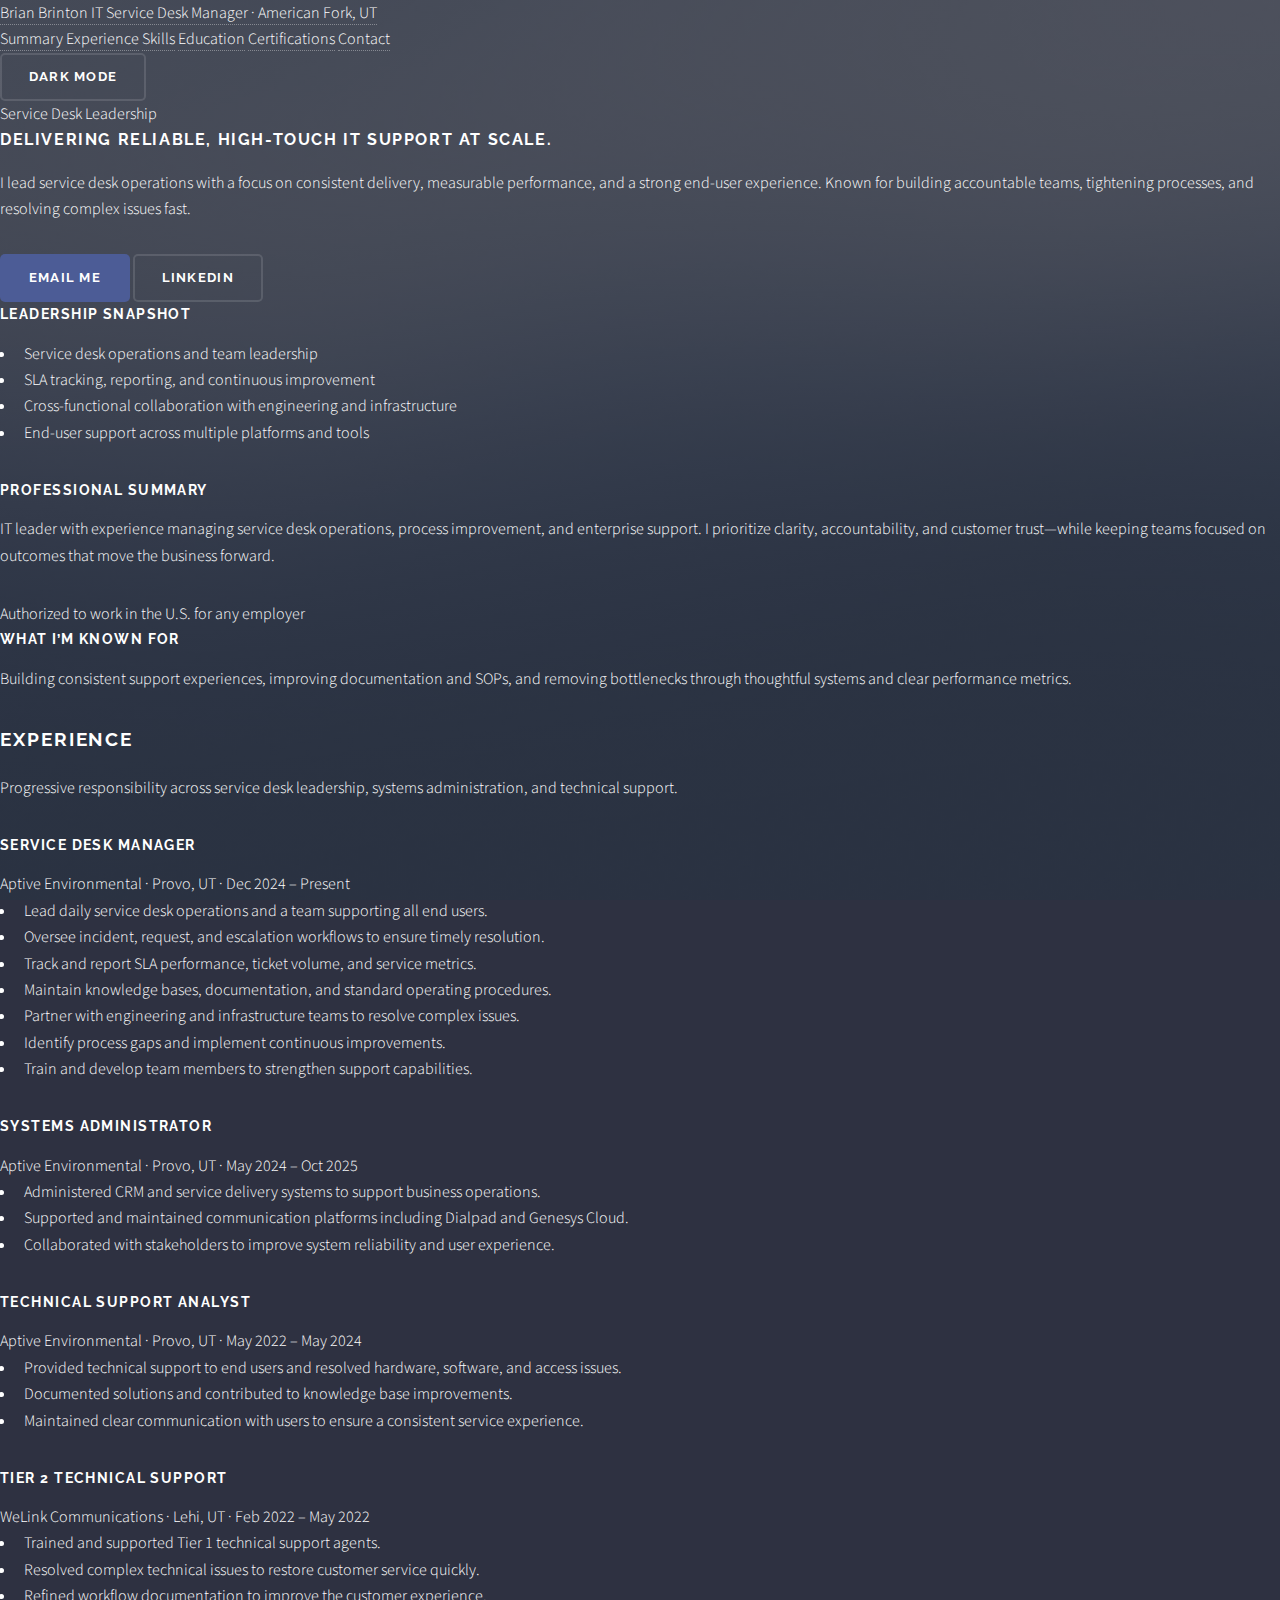
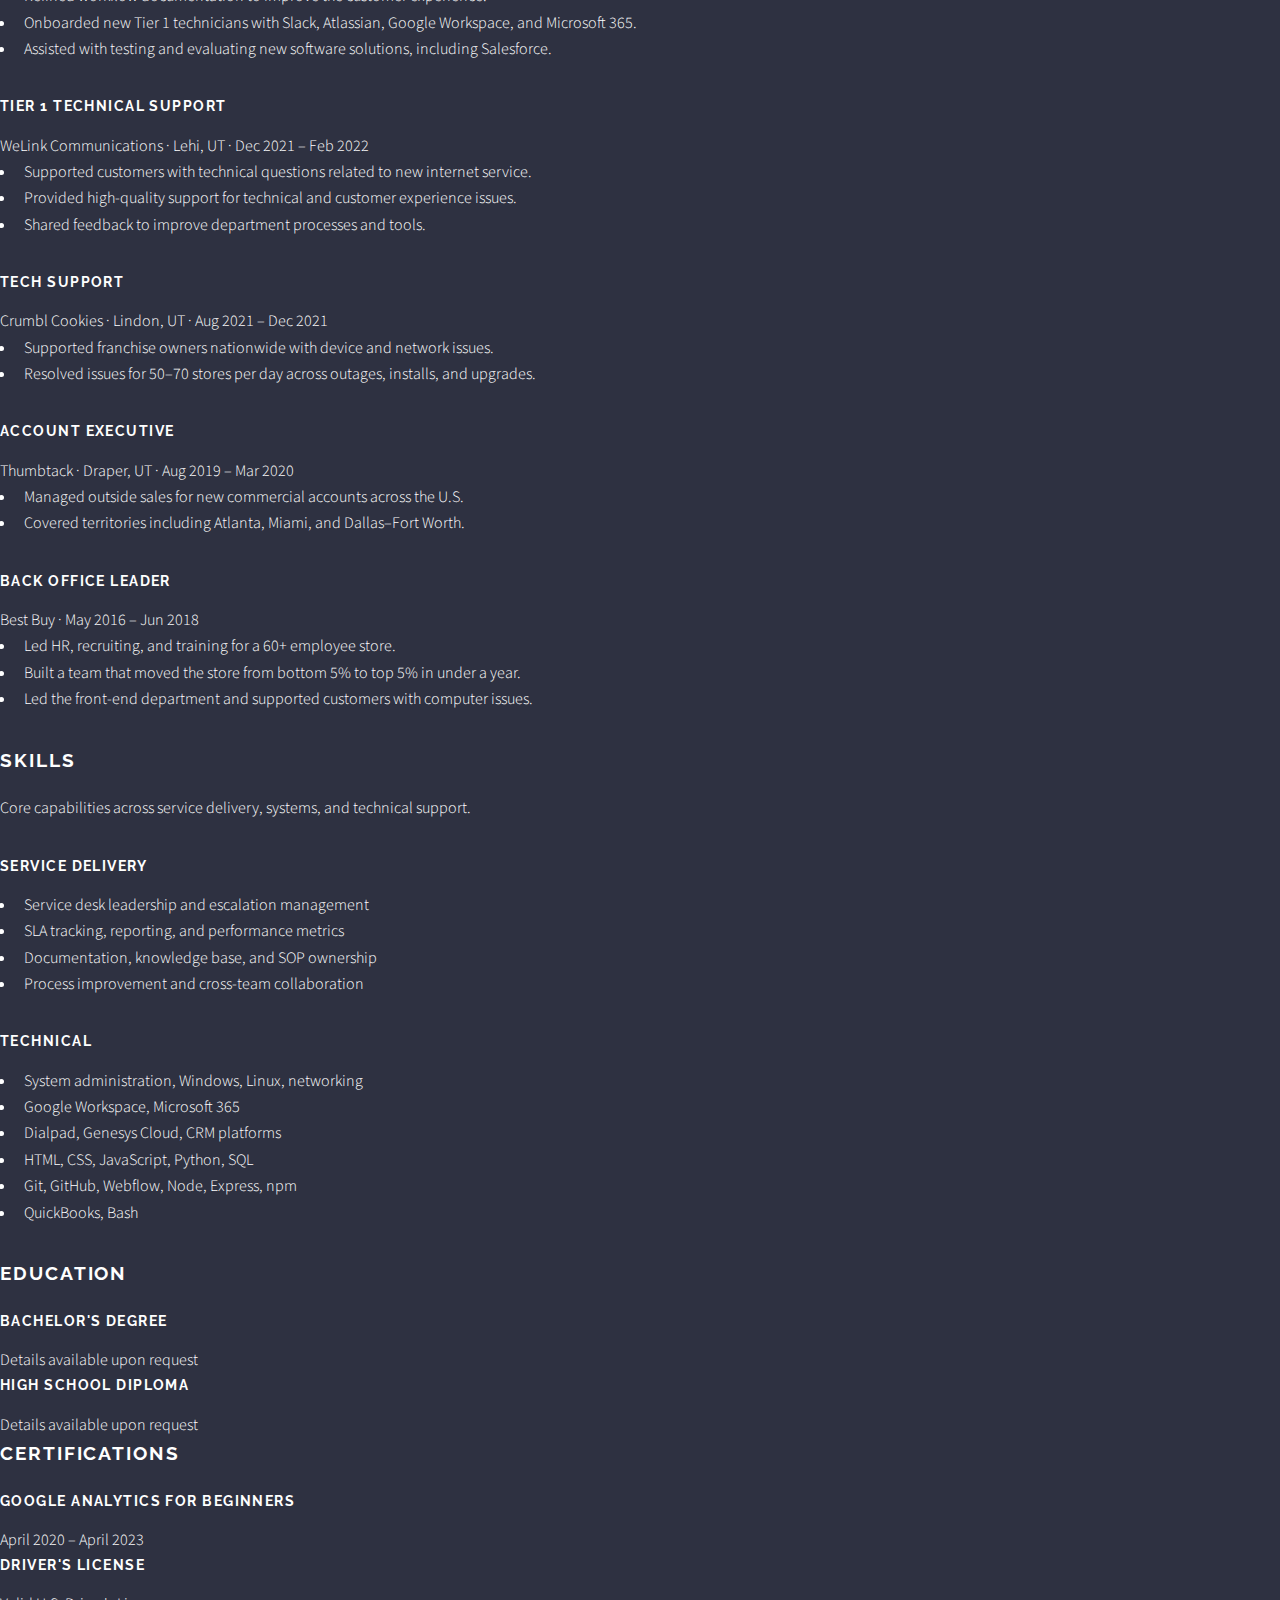
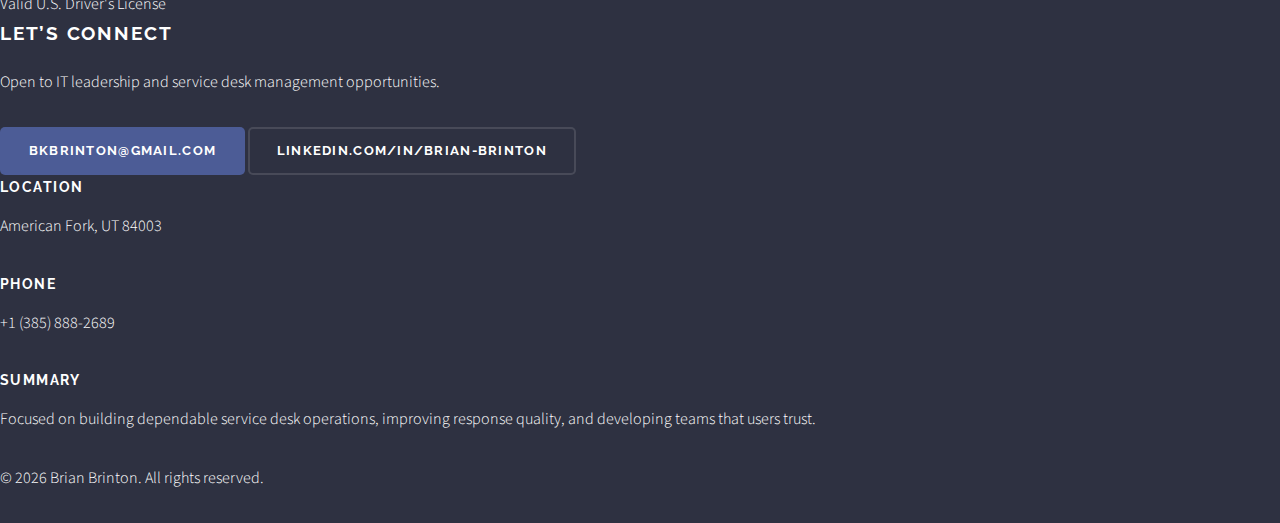
<file: index.html>
<!DOCTYPE html>
<html lang="en">
<head>
  <title>Brian Brinton | IT Service Desk Manager</title>
  <meta charset="utf-8" />
  <meta name="viewport" content="width=device-width, initial-scale=1" />
  <meta name="description" content="Brian Brinton - IT Service Desk Manager. Experience, skills, and contact." />
  <link rel="stylesheet" href="assets/css/main.css" />
</head>
<body>
  <header class="header">
    <div class="container header-inner">
      <a class="brand" href="#top">
        <span>Brian Brinton</span>
        <small>IT Service Desk Manager · American Fork, UT</small>
      </a>
      <div class="header-actions">
        <nav class="nav">
          <a href="#summary">Summary</a>
          <a href="#experience">Experience</a>
          <a href="#skills">Skills</a>
          <a href="#education">Education</a>
          <a href="#certifications">Certifications</a>
          <a href="#contact">Contact</a>
        </nav>
        <button class="theme-toggle" type="button" data-theme-toggle aria-pressed="false" aria-label="Toggle color theme">
          <span class="theme-toggle-label">Switch to light</span>
        </button>
      </div>
    </div>
  </header>

  <main id="top">
    <section class="hero">
      <div class="container hero-grid">
        <div class="fade-up">
          <div class="eyebrow">Service Desk Leadership</div>
          <h1>Delivering reliable, high-touch IT support at scale.</h1>
          <p>I lead service desk operations with a focus on consistent delivery, measurable performance, and a strong end-user experience. Known for building accountable teams, tightening processes, and resolving complex issues fast.</p>
          <div class="cta-row">
            <a class="button primary" href="mailto:bkbrinton@gmail.com">Email Me</a>
            <a class="button" href="http://www.linkedin.com/in/brian-brinton">LinkedIn</a>
          </div>
        </div>
        <div class="hero-card fade-up fade-delay-2">
          <h3>Leadership Snapshot</h3>
          <ul>
            <li>Service desk operations and team leadership</li>
            <li>SLA tracking, reporting, and continuous improvement</li>
            <li>Cross-functional collaboration with engineering and infrastructure</li>
            <li>End-user support across multiple platforms and tools</li>
          </ul>
        </div>
      </div>
    </section>

    <section id="summary" class="section">
      <div class="container grid two">
        <div class="highlight fade-up">
          <h3>Professional Summary</h3>
          <p>IT leader with experience managing service desk operations, process improvement, and enterprise support. I prioritize clarity, accountability, and customer trust—while keeping teams focused on outcomes that move the business forward.</p>
          <div class="badge-row">
            <span class="badge">Authorized to work in the U.S. for any employer</span>
          </div>
        </div>
        <div class="highlight fade-up fade-delay-1">
          <h3>What I’m Known For</h3>
          <p>Building consistent support experiences, improving documentation and SOPs, and removing bottlenecks through thoughtful systems and clear performance metrics.</p>
        </div>
      </div>
    </section>

    <section id="experience" class="section">
      <div class="container">
        <h2 class="section-title">Experience</h2>
        <p class="section-subtitle">Progressive responsibility across service desk leadership, systems administration, and technical support.</p>
        <div class="grid">
          <article class="card fade-up">
            <h3>Service Desk Manager</h3>
            <span>Aptive Environmental · Provo, UT · Dec 2024 – Present</span>
            <ul>
              <li>Lead daily service desk operations and a team supporting all end users.</li>
              <li>Oversee incident, request, and escalation workflows to ensure timely resolution.</li>
              <li>Track and report SLA performance, ticket volume, and service metrics.</li>
              <li>Maintain knowledge bases, documentation, and standard operating procedures.</li>
              <li>Partner with engineering and infrastructure teams to resolve complex issues.</li>
              <li>Identify process gaps and implement continuous improvements.</li>
              <li>Train and develop team members to strengthen support capabilities.</li>
            </ul>
          </article>

          <article class="card fade-up fade-delay-1">
            <h3>Systems Administrator</h3>
            <span>Aptive Environmental · Provo, UT · May 2024 – Oct 2025</span>
            <ul>
              <li>Administered CRM and service delivery systems to support business operations.</li>
              <li>Supported and maintained communication platforms including Dialpad and Genesys Cloud.</li>
              <li>Collaborated with stakeholders to improve system reliability and user experience.</li>
            </ul>
          </article>

          <article class="card fade-up fade-delay-2">
            <h3>Technical Support Analyst</h3>
            <span>Aptive Environmental · Provo, UT · May 2022 – May 2024</span>
            <ul>
              <li>Provided technical support to end users and resolved hardware, software, and access issues.</li>
              <li>Documented solutions and contributed to knowledge base improvements.</li>
              <li>Maintained clear communication with users to ensure a consistent service experience.</li>
            </ul>
          </article>

          <article class="card fade-up fade-delay-3">
            <h3>Tier 2 Technical Support</h3>
            <span>WeLink Communications · Lehi, UT · Feb 2022 – May 2022</span>
            <ul>
              <li>Trained and supported Tier 1 technical support agents.</li>
              <li>Resolved complex technical issues to restore customer service quickly.</li>
              <li>Refined workflow documentation to improve the customer experience.</li>
              <li>Onboarded new Tier 1 technicians with Slack, Atlassian, Google Workspace, and Microsoft 365.</li>
              <li>Assisted with testing and evaluating new software solutions, including Salesforce.</li>
            </ul>
          </article>

          <article class="card fade-up fade-delay-4">
            <h3>Tier 1 Technical Support</h3>
            <span>WeLink Communications · Lehi, UT · Dec 2021 – Feb 2022</span>
            <ul>
              <li>Supported customers with technical questions related to new internet service.</li>
              <li>Provided high-quality support for technical and customer experience issues.</li>
              <li>Shared feedback to improve department processes and tools.</li>
            </ul>
          </article>

          <article class="card fade-up">
            <h3>Tech Support</h3>
            <span>Crumbl Cookies · Lindon, UT · Aug 2021 – Dec 2021</span>
            <ul>
              <li>Supported franchise owners nationwide with device and network issues.</li>
              <li>Resolved issues for 50–70 stores per day across outages, installs, and upgrades.</li>
            </ul>
          </article>

          <article class="card fade-up fade-delay-1">
            <h3>Account Executive</h3>
            <span>Thumbtack · Draper, UT · Aug 2019 – Mar 2020</span>
            <ul>
              <li>Managed outside sales for new commercial accounts across the U.S.</li>
              <li>Covered territories including Atlanta, Miami, and Dallas–Fort Worth.</li>
            </ul>
          </article>

          <article class="card fade-up fade-delay-2">
            <h3>Back Office Leader</h3>
            <span>Best Buy · May 2016 – Jun 2018</span>
            <ul>
              <li>Led HR, recruiting, and training for a 60+ employee store.</li>
              <li>Built a team that moved the store from bottom 5% to top 5% in under a year.</li>
              <li>Led the front-end department and supported customers with computer issues.</li>
            </ul>
          </article>
        </div>
      </div>
    </section>

    <section id="skills" class="section">
      <div class="container">
        <h2 class="section-title">Skills</h2>
        <p class="section-subtitle">Core capabilities across service delivery, systems, and technical support.</p>
        <div class="grid two">
          <div class="card fade-up">
            <h3>Service Delivery</h3>
            <ul>
              <li>Service desk leadership and escalation management</li>
              <li>SLA tracking, reporting, and performance metrics</li>
              <li>Documentation, knowledge base, and SOP ownership</li>
              <li>Process improvement and cross-team collaboration</li>
            </ul>
          </div>
          <div class="card fade-up fade-delay-1">
            <h3>Technical</h3>
            <ul>
              <li>System administration, Windows, Linux, networking</li>
              <li>Google Workspace, Microsoft 365</li>
              <li>Dialpad, Genesys Cloud, CRM platforms</li>
              <li>HTML, CSS, JavaScript, Python, SQL</li>
              <li>Git, GitHub, Webflow, Node, Express, npm</li>
              <li>QuickBooks, Bash</li>
            </ul>
          </div>
        </div>
      </div>
    </section>

    <section id="education" class="section">
      <div class="container">
        <h2 class="section-title">Education</h2>
        <div class="grid two">
          <div class="card fade-up">
            <h3>Bachelor's Degree</h3>
            <span>Details available upon request</span>
          </div>
          <div class="card fade-up fade-delay-1">
            <h3>High School Diploma</h3>
            <span>Details available upon request</span>
          </div>
        </div>
      </div>
    </section>

    <section id="certifications" class="section">
      <div class="container">
        <h2 class="section-title">Certifications</h2>
        <div class="grid two">
          <div class="card fade-up">
            <h3>Google Analytics for Beginners</h3>
            <span>April 2020 – April 2023</span>
          </div>
          <div class="card fade-up fade-delay-1">
            <h3>Driver's License</h3>
            <span>Valid U.S. Driver's License</span>
          </div>
        </div>
      </div>
    </section>
  </main>

  <footer id="contact" class="footer">
    <div class="container footer-grid">
      <div>
        <h2 class="section-title">Let’s Connect</h2>
        <p class="section-subtitle">Open to IT leadership and service desk management opportunities.</p>
        <div class="cta-row">
          <a class="button primary" href="mailto:bkbrinton@gmail.com">bkbrinton@gmail.com</a>
          <a class="button" href="http://www.linkedin.com/in/brian-brinton">linkedin.com/in/brian-brinton</a>
        </div>
      </div>
      <div>
        <h3>Location</h3>
        <p class="small">American Fork, UT 84003</p>
        <h3 style="margin-top: 1.2rem;">Phone</h3>
        <p class="small">+1 (385) 888-2689</p>
      </div>
      <div>
        <h3>Summary</h3>
        <p class="small">Focused on building dependable service desk operations, improving response quality, and developing teams that users trust.</p>
        <p class="small" style="margin-top: 1.2rem;">&copy; 2026 Brian Brinton. All rights reserved.</p>
      </div>
    </div>
  </footer>
  <script>
    (() => {
      const storageKey = "theme";
      const root = document.documentElement;
      const toggle = document.querySelector("[data-theme-toggle]");
      if (!toggle) {
        return;
      }

      const prefersDark = window.matchMedia && window.matchMedia("(prefers-color-scheme: dark)").matches;
      const storedTheme = localStorage.getItem(storageKey);
      const initialTheme = storedTheme || (prefersDark ? "dark" : "light");

      const updateToggle = (theme) => {
        const isDark = theme === "dark";
        root.setAttribute("data-theme", theme);
        toggle.setAttribute("aria-pressed", isDark ? "true" : "false");
        toggle.querySelector(".theme-toggle-label").textContent = isDark ? "Light Mode" : "Dark Mode";
      };

      updateToggle(initialTheme);

      toggle.addEventListener("click", () => {
        const currentTheme = root.getAttribute("data-theme") || initialTheme;
        const nextTheme = currentTheme === "dark" ? "light" : "dark";
        localStorage.setItem(storageKey, nextTheme);
        updateToggle(nextTheme);
      });
    })();
  </script>
</body>
</html>
</file>
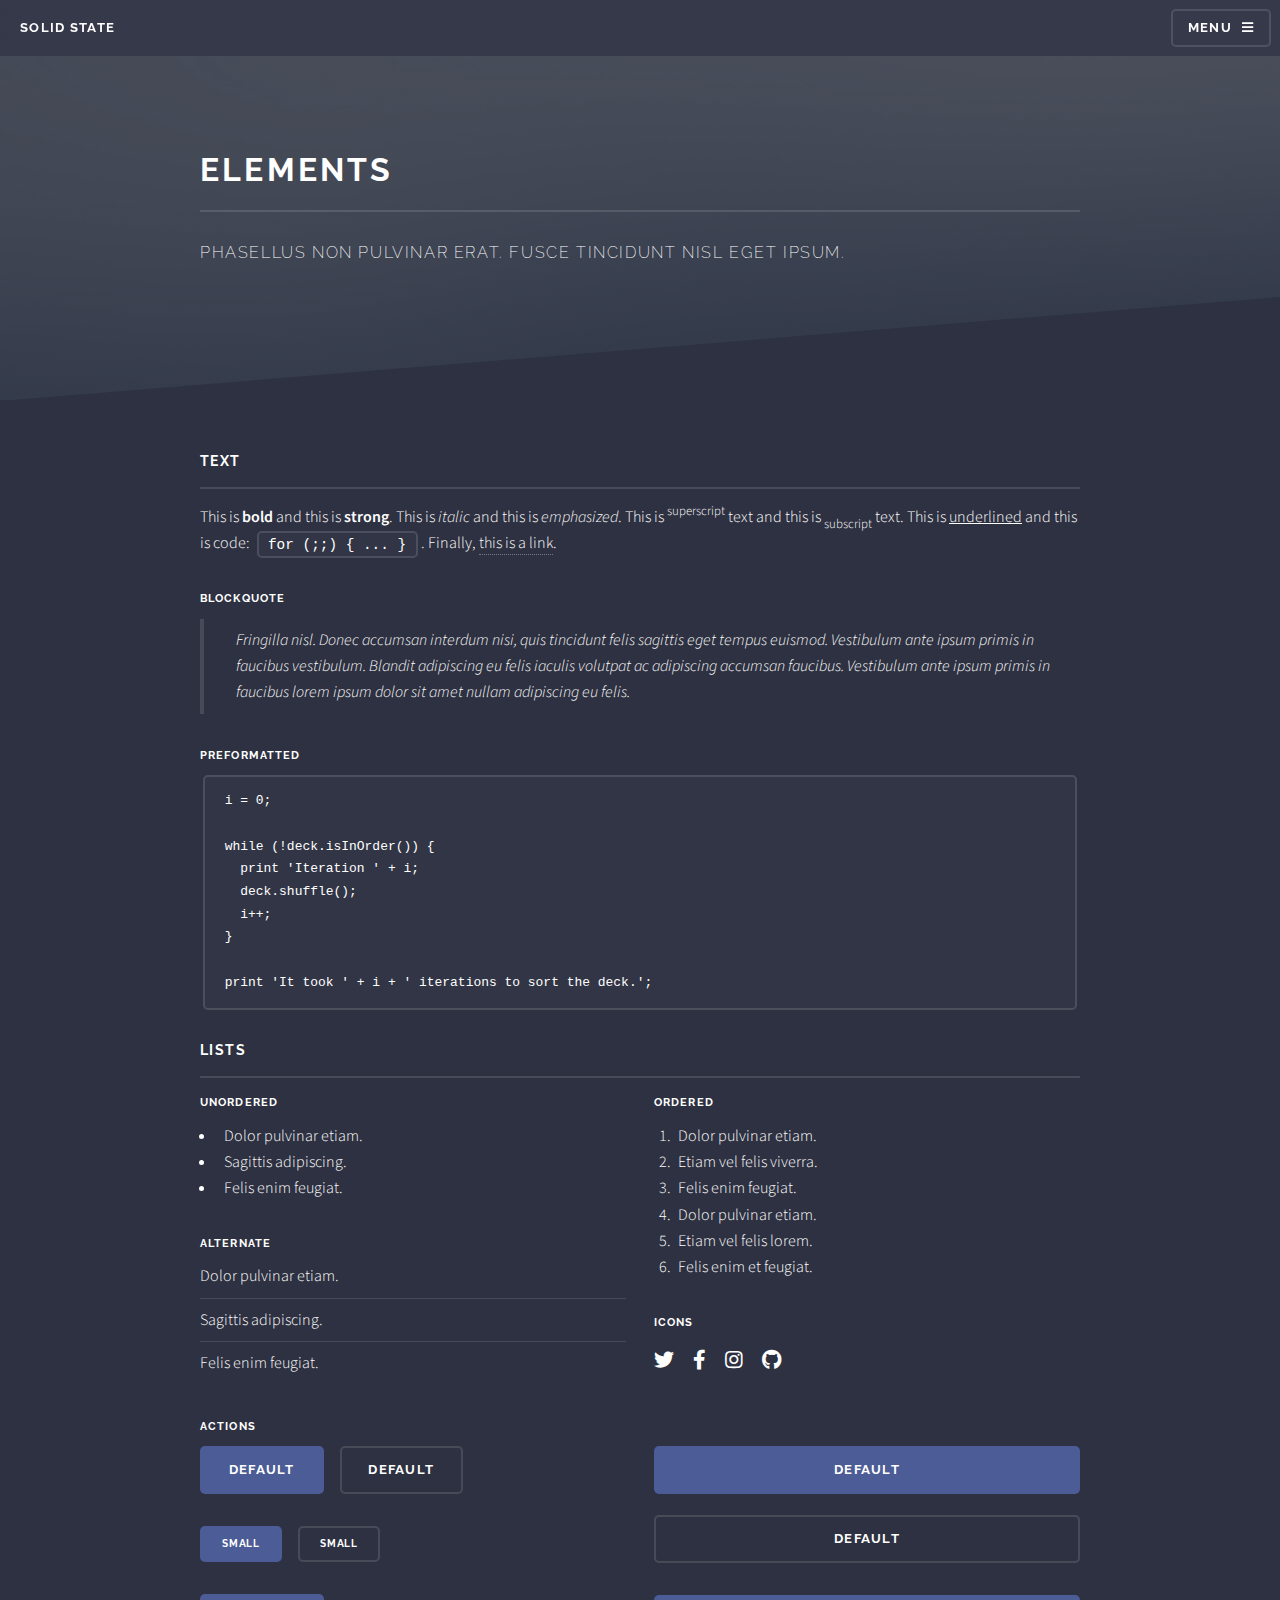
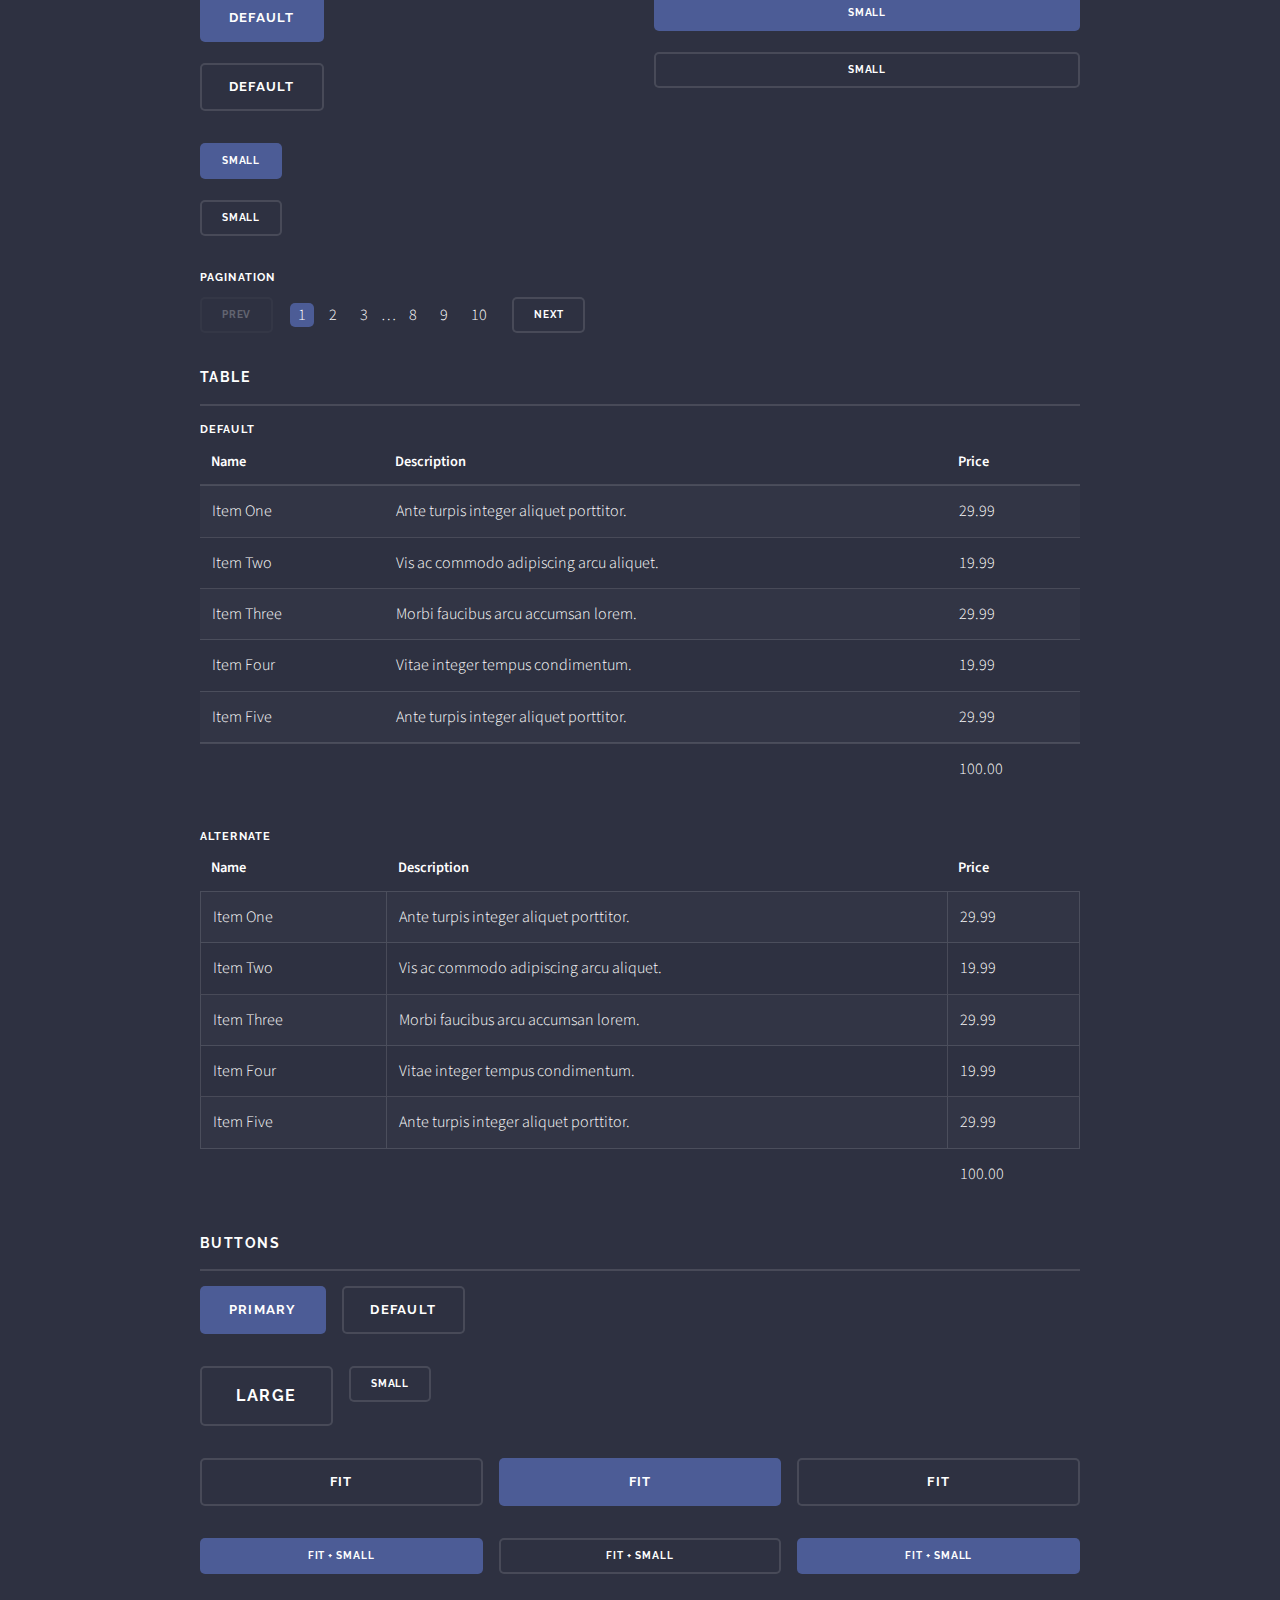
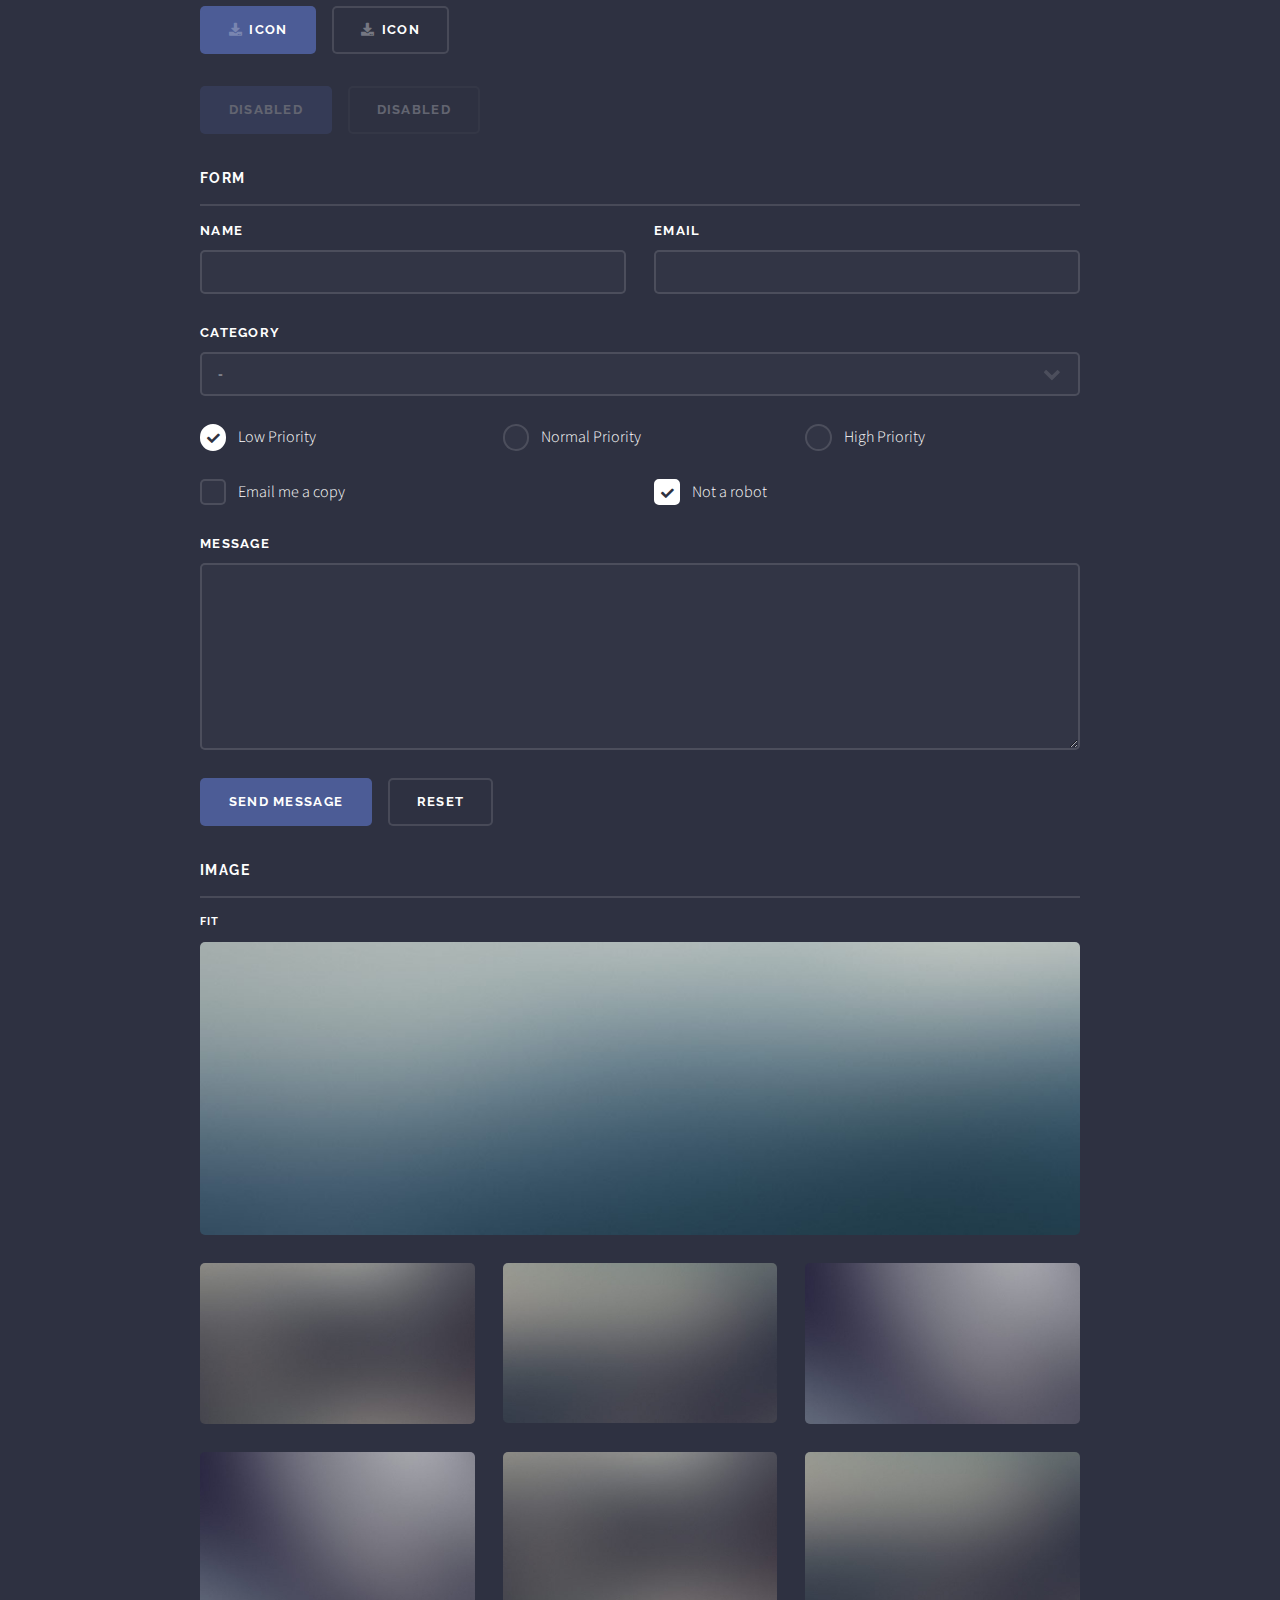
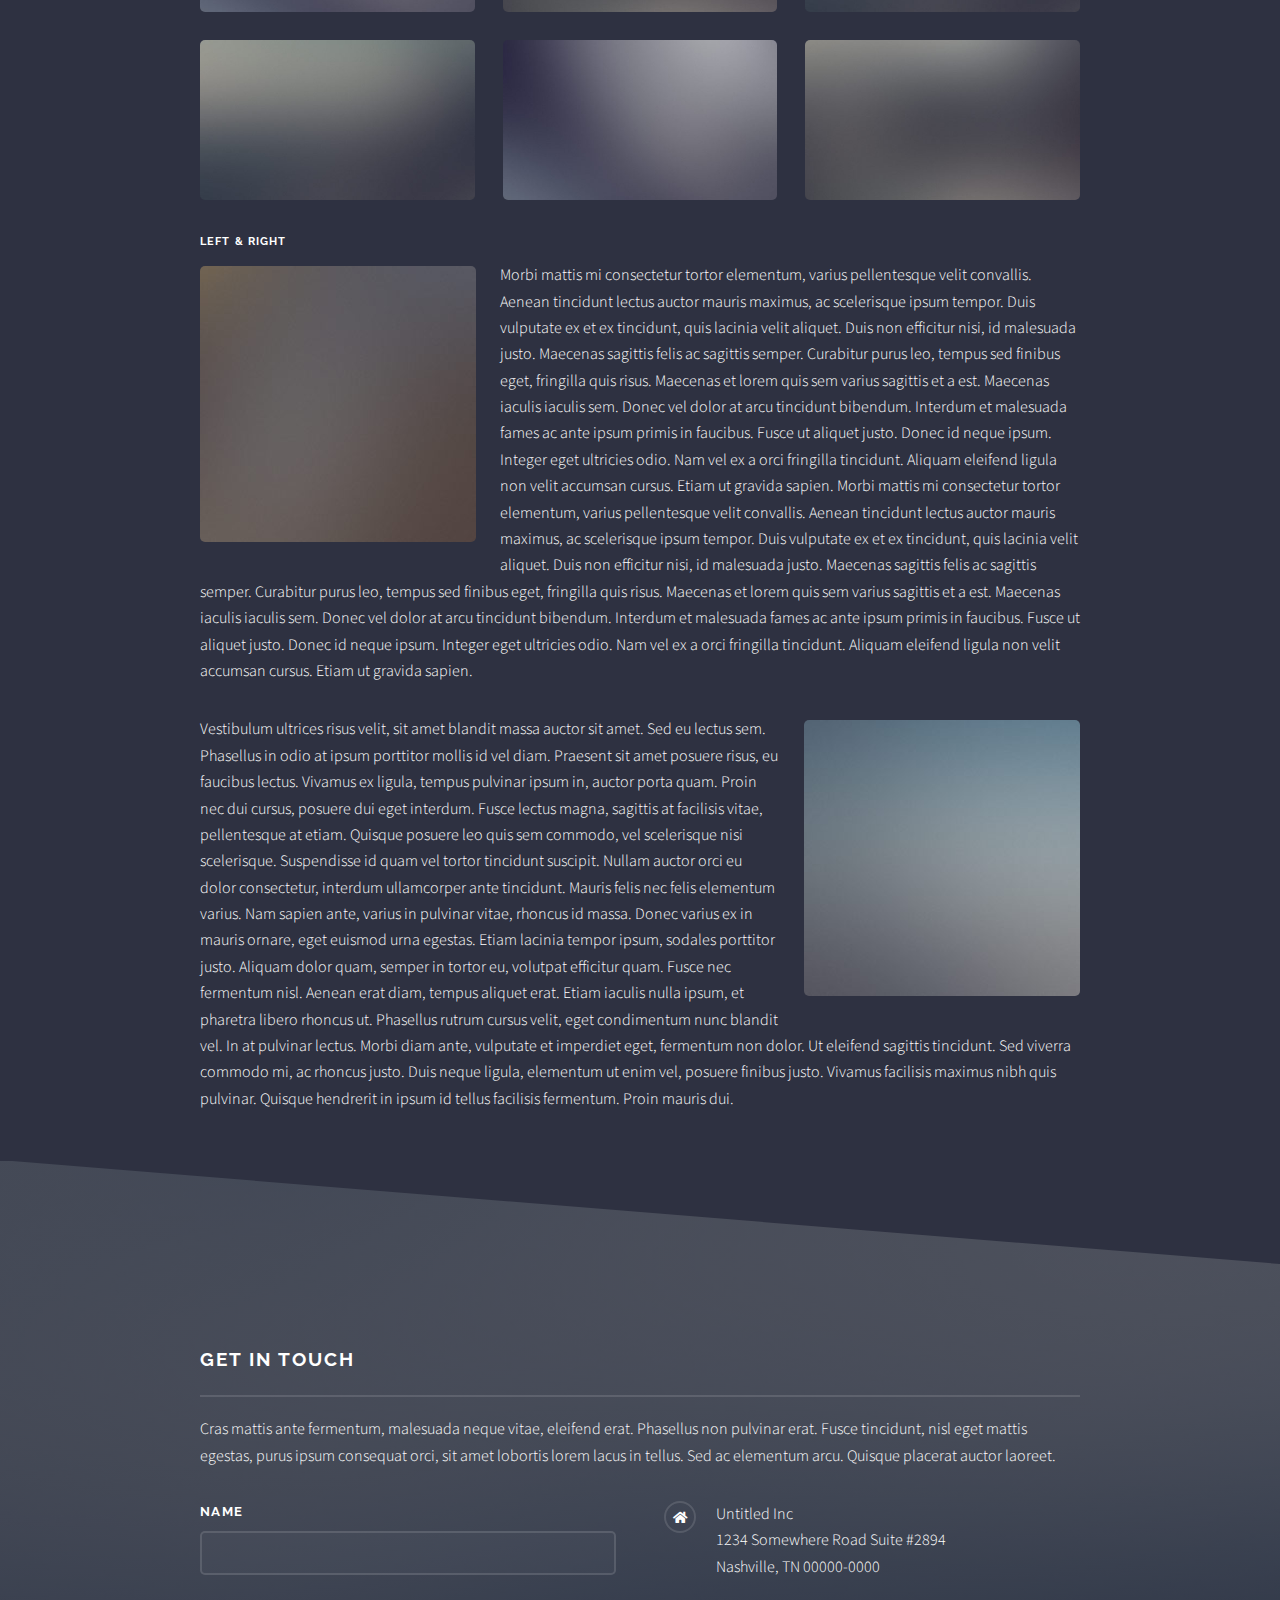
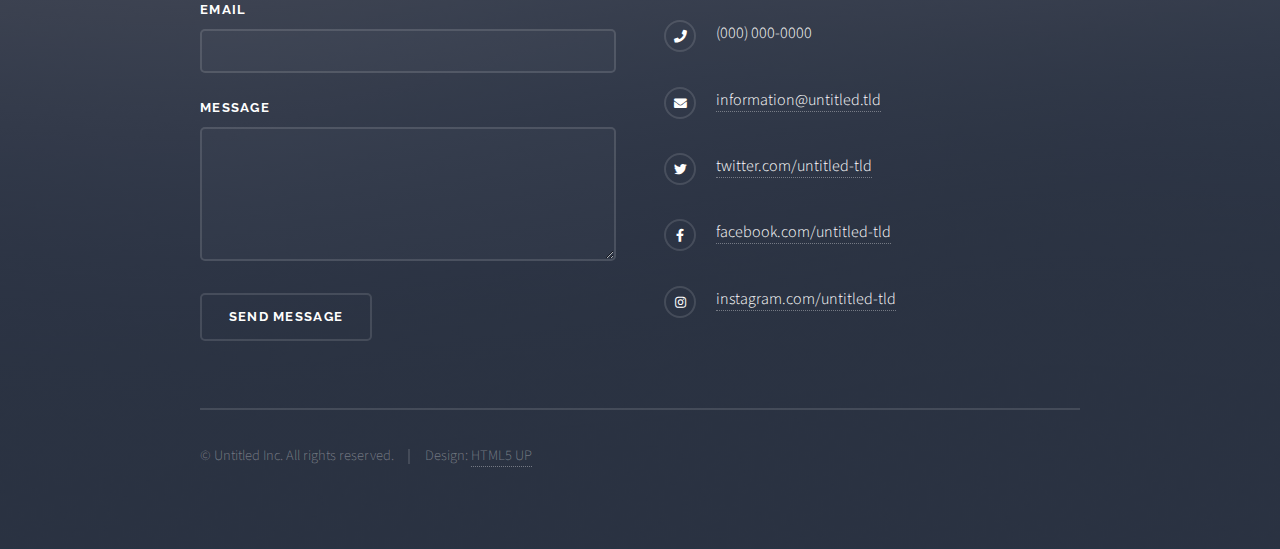
<file: elements.html>
<!DOCTYPE HTML>
<!--
	Solid State by HTML5 UP
	html5up.net | @ajlkn
	Free for personal and commercial use under the CCA 3.0 license (html5up.net/license)
-->
<html>
	<head>
		<title>Elements - Solid State by HTML5 UP</title>
		<meta charset="utf-8" />
		<meta name="viewport" content="width=device-width, initial-scale=1, user-scalable=no" />
		<link rel="stylesheet" href="assets/css/main.css" />
		<noscript><link rel="stylesheet" href="assets/css/noscript.css" /></noscript>
	</head>
	<body class="is-preload">

		<!-- Page Wrapper -->
			<div id="page-wrapper">

				<!-- Header -->
					<header id="header">
						<h1><a href="index.html">Solid State</a></h1>
						<nav>
							<a href="#menu">Menu</a>
						</nav>
					</header>

				<!-- Menu -->
					<nav id="menu">
						<div class="inner">
							<h2>Menu</h2>
							<ul class="links">
								<li><a href="index.html">Home</a></li>
								<li><a href="generic.html">Generic</a></li>
								<li><a href="elements.html">Elements</a></li>
								<li><a href="#">Log In</a></li>
								<li><a href="#">Sign Up</a></li>
							</ul>
							<a href="#" class="close">Close</a>
						</div>
					</nav>

				<!-- Wrapper -->
					<section id="wrapper">
						<header>
							<div class="inner">
								<h2>Elements</h2>
								<p>Phasellus non pulvinar erat. Fusce tincidunt nisl eget ipsum.</p>
							</div>
						</header>

						<!-- Content -->
							<div class="wrapper">
								<div class="inner">

									<section>
										<h3 class="major">Text</h3>
										<p>This is <b>bold</b> and this is <strong>strong</strong>. This is <i>italic</i> and this is <em>emphasized</em>.
										This is <sup>superscript</sup> text and this is <sub>subscript</sub> text.
										This is <u>underlined</u> and this is code: <code>for (;;) { ... }</code>. Finally, <a href="#">this is a link</a>.</p>
										<h4>Blockquote</h4>
										<blockquote>Fringilla nisl. Donec accumsan interdum nisi, quis tincidunt felis sagittis eget tempus euismod. Vestibulum ante ipsum primis in faucibus vestibulum. Blandit adipiscing eu felis iaculis volutpat ac adipiscing accumsan faucibus. Vestibulum ante ipsum primis in faucibus lorem ipsum dolor sit amet nullam adipiscing eu felis.</blockquote>
										<h4>Preformatted</h4>
										<pre><code>i = 0;

while (!deck.isInOrder()) {
  print 'Iteration ' + i;
  deck.shuffle();
  i++;
}

print 'It took ' + i + ' iterations to sort the deck.';</code></pre>
									</section>

									<section>
										<h3 class="major">Lists</h3>
										<div class="row">
											<div class="col-6 col-12-medium">
												<h4>Unordered</h4>
												<ul>
													<li>Dolor pulvinar etiam.</li>
													<li>Sagittis adipiscing.</li>
													<li>Felis enim feugiat.</li>
												</ul>
												<h4>Alternate</h4>
												<ul class="alt">
													<li>Dolor pulvinar etiam.</li>
													<li>Sagittis adipiscing.</li>
													<li>Felis enim feugiat.</li>
												</ul>
											</div>
											<div class="col-6 col-12-medium">
												<h4>Ordered</h4>
												<ol>
													<li>Dolor pulvinar etiam.</li>
													<li>Etiam vel felis viverra.</li>
													<li>Felis enim feugiat.</li>
													<li>Dolor pulvinar etiam.</li>
													<li>Etiam vel felis lorem.</li>
													<li>Felis enim et feugiat.</li>
												</ol>
												<h4>Icons</h4>
												<ul class="icons">
													<li><a href="#" class="icon brands fa-twitter"><span class="label">Twitter</span></a></li>
													<li><a href="#" class="icon brands fa-facebook-f"><span class="label">Facebook</span></a></li>
													<li><a href="#" class="icon brands fa-instagram"><span class="label">Instagram</span></a></li>
													<li><a href="#" class="icon brands fa-github"><span class="label">Github</span></a></li>
												</ul>
											</div>
										</div>
										<h4>Actions</h4>
										<div class="row">
											<div class="col-6 col-12-medium">
												<ul class="actions">
													<li><a href="#" class="button primary">Default</a></li>
													<li><a href="#" class="button">Default</a></li>
												</ul>
												<ul class="actions small">
													<li><a href="#" class="button primary small">Small</a></li>
													<li><a href="#" class="button small">Small</a></li>
												</ul>
												<ul class="actions stacked">
													<li><a href="#" class="button primary">Default</a></li>
													<li><a href="#" class="button">Default</a></li>
												</ul>
												<ul class="actions stacked small">
													<li><a href="#" class="button primary small">Small</a></li>
													<li><a href="#" class="button small">Small</a></li>
												</ul>
											</div>
											<div class="col-6 col-12-medium">
												<ul class="actions stacked">
													<li><a href="#" class="button primary fit">Default</a></li>
													<li><a href="#" class="button fit">Default</a></li>
												</ul>
												<ul class="actions stacked small">
													<li><a href="#" class="button primary small fit">Small</a></li>
													<li><a href="#" class="button small fit">Small</a></li>
												</ul>
											</div>
										</div>
										<h4>Pagination</h4>
										<ul class="pagination">
											<li><span class="button small disabled">Prev</span></li>
											<li><a href="#" class="page active">1</a></li>
											<li><a href="#" class="page">2</a></li>
											<li><a href="#" class="page">3</a></li>
											<li><span>&hellip;</span></li>
											<li><a href="#" class="page">8</a></li>
											<li><a href="#" class="page">9</a></li>
											<li><a href="#" class="page">10</a></li>
											<li><a href="#" class="button small">Next</a></li>
										</ul>
									</section>

									<section>
										<h3 class="major">Table</h3>
										<h4>Default</h4>
										<div class="table-wrapper">
											<table>
												<thead>
													<tr>
														<th>Name</th>
														<th>Description</th>
														<th>Price</th>
													</tr>
												</thead>
												<tbody>
													<tr>
														<td>Item One</td>
														<td>Ante turpis integer aliquet porttitor.</td>
														<td>29.99</td>
													</tr>
													<tr>
														<td>Item Two</td>
														<td>Vis ac commodo adipiscing arcu aliquet.</td>
														<td>19.99</td>
													</tr>
													<tr>
														<td>Item Three</td>
														<td> Morbi faucibus arcu accumsan lorem.</td>
														<td>29.99</td>
													</tr>
													<tr>
														<td>Item Four</td>
														<td>Vitae integer tempus condimentum.</td>
														<td>19.99</td>
													</tr>
													<tr>
														<td>Item Five</td>
														<td>Ante turpis integer aliquet porttitor.</td>
														<td>29.99</td>
													</tr>
												</tbody>
												<tfoot>
													<tr>
														<td colspan="2"></td>
														<td>100.00</td>
													</tr>
												</tfoot>
											</table>
										</div>

										<h4>Alternate</h4>
										<div class="table-wrapper">
											<table class="alt">
												<thead>
													<tr>
														<th>Name</th>
														<th>Description</th>
														<th>Price</th>
													</tr>
												</thead>
												<tbody>
													<tr>
														<td>Item One</td>
														<td>Ante turpis integer aliquet porttitor.</td>
														<td>29.99</td>
													</tr>
													<tr>
														<td>Item Two</td>
														<td>Vis ac commodo adipiscing arcu aliquet.</td>
														<td>19.99</td>
													</tr>
													<tr>
														<td>Item Three</td>
														<td> Morbi faucibus arcu accumsan lorem.</td>
														<td>29.99</td>
													</tr>
													<tr>
														<td>Item Four</td>
														<td>Vitae integer tempus condimentum.</td>
														<td>19.99</td>
													</tr>
													<tr>
														<td>Item Five</td>
														<td>Ante turpis integer aliquet porttitor.</td>
														<td>29.99</td>
													</tr>
												</tbody>
												<tfoot>
													<tr>
														<td colspan="2"></td>
														<td>100.00</td>
													</tr>
												</tfoot>
											</table>
										</div>
									</section>

									<section>
										<h3 class="major">Buttons</h3>
										<ul class="actions">
											<li><a href="#" class="button primary">Primary</a></li>
											<li><a href="#" class="button">Default</a></li>
										</ul>
										<ul class="actions">
											<li><a href="#" class="button large">Large</a></li>
											<li><a href="#" class="button small">Small</a></li>
										</ul>
										<ul class="actions fit">
											<li><a href="#" class="button fit">Fit</a></li>
											<li><a href="#" class="button primary fit">Fit</a></li>
											<li><a href="#" class="button fit">Fit</a></li>
										</ul>
										<ul class="actions fit small">
											<li><a href="#" class="button primary fit small">Fit + Small</a></li>
											<li><a href="#" class="button fit small">Fit + Small</a></li>
											<li><a href="#" class="button primary fit small">Fit + Small</a></li>
										</ul>
										<ul class="actions">
											<li><a href="#" class="button primary icon solid fa-download">Icon</a></li>
											<li><a href="#" class="button icon solid fa-download">Icon</a></li>
										</ul>
										<ul class="actions">
											<li><span class="button primary disabled">Disabled</span></li>
											<li><span class="button disabled">Disabled</span></li>
										</ul>
									</section>

									<section>
										<h3 class="major">Form</h3>
										<form method="post" action="#">
											<div class="row gtr-uniform">
												<div class="col-6 col-12-xsmall">
													<label for="demo-name">Name</label>
													<input type="text" name="demo-name" id="demo-name" value="" />
												</div>
												<div class="col-6 col-12-xsmall">
													<label for="demo-email">Email</label>
													<input type="email" name="demo-email" id="demo-email" value="" />
												</div>
												<div class="col-12">
													<label for="demo-category">Category</label>
													<select name="demo-category" id="demo-category">
														<option value="">-</option>
														<option value="1">Manufacturing</option>
														<option value="1">Shipping</option>
														<option value="1">Administration</option>
														<option value="1">Human Resources</option>
													</select>
												</div>
												<div class="col-4 col-12-small">
													<input type="radio" id="demo-priority-low" name="demo-priority" checked>
													<label for="demo-priority-low">Low Priority</label>
												</div>
												<div class="col-4 col-12-small">
													<input type="radio" id="demo-priority-normal" name="demo-priority">
													<label for="demo-priority-normal">Normal Priority</label>
												</div>
												<div class="col-4 col-12-small">
													<input type="radio" id="demo-priority-high" name="demo-priority">
													<label for="demo-priority-high">High Priority</label>
												</div>
												<div class="col-6 col-12-small">
													<input type="checkbox" id="demo-copy" name="demo-copy">
													<label for="demo-copy">Email me a copy</label>
												</div>
												<div class="col-6 col-12-small">
													<input type="checkbox" id="demo-human" name="demo-human" checked>
													<label for="demo-human">Not a robot</label>
												</div>
												<div class="col-12">
													<label for="demo-message">Message</label>
													<textarea name="demo-message" id="demo-message" rows="6"></textarea>
												</div>
												<div class="col-12">
													<ul class="actions">
														<li><input type="submit" value="Send Message" class="primary" /></li>
														<li><input type="reset" value="Reset" /></li>
													</ul>
												</div>
											</div>
										</form>
									</section>

									<section>
										<h3 class="major">Image</h3>
										<h4>Fit</h4>
										<div class="box alt">
											<div class="row gtr-uniform">
												<div class="col-12"><span class="image fit"><img src="images/pic08.jpg" alt="" /></span></div>
												<div class="col-4"><span class="image fit"><img src="images/pic05.jpg" alt="" /></span></div>
												<div class="col-4"><span class="image fit"><img src="images/pic06.jpg" alt="" /></span></div>
												<div class="col-4"><span class="image fit"><img src="images/pic07.jpg" alt="" /></span></div>
												<div class="col-4"><span class="image fit"><img src="images/pic07.jpg" alt="" /></span></div>
												<div class="col-4"><span class="image fit"><img src="images/pic05.jpg" alt="" /></span></div>
												<div class="col-4"><span class="image fit"><img src="images/pic06.jpg" alt="" /></span></div>
												<div class="col-4"><span class="image fit"><img src="images/pic06.jpg" alt="" /></span></div>
												<div class="col-4"><span class="image fit"><img src="images/pic07.jpg" alt="" /></span></div>
												<div class="col-4"><span class="image fit"><img src="images/pic05.jpg" alt="" /></span></div>
											</div>
										</div>
										<h4>Left &amp; Right</h4>
										<p><span class="image left"><img src="images/pic01.jpg" alt="" /></span>Morbi mattis mi consectetur tortor elementum, varius pellentesque velit convallis. Aenean tincidunt lectus auctor mauris maximus, ac scelerisque ipsum tempor. Duis vulputate ex et ex tincidunt, quis lacinia velit aliquet. Duis non efficitur nisi, id malesuada justo. Maecenas sagittis felis ac sagittis semper. Curabitur purus leo, tempus sed finibus eget, fringilla quis risus. Maecenas et lorem quis sem varius sagittis et a est. Maecenas iaculis iaculis sem. Donec vel dolor at arcu tincidunt bibendum. Interdum et malesuada fames ac ante ipsum primis in faucibus. Fusce ut aliquet justo. Donec id neque ipsum. Integer eget ultricies odio. Nam vel ex a orci fringilla tincidunt. Aliquam eleifend ligula non velit accumsan cursus. Etiam ut gravida sapien. Morbi mattis mi consectetur tortor elementum, varius pellentesque velit convallis. Aenean tincidunt lectus auctor mauris maximus, ac scelerisque ipsum tempor. Duis vulputate ex et ex tincidunt, quis lacinia velit aliquet. Duis non efficitur nisi, id malesuada justo. Maecenas sagittis felis ac sagittis semper. Curabitur purus leo, tempus sed finibus eget, fringilla quis risus. Maecenas et lorem quis sem varius sagittis et a est. Maecenas iaculis iaculis sem. Donec vel dolor at arcu tincidunt bibendum. Interdum et malesuada fames ac ante ipsum primis in faucibus. Fusce ut aliquet justo. Donec id neque ipsum. Integer eget ultricies odio. Nam vel ex a orci fringilla tincidunt. Aliquam eleifend ligula non velit accumsan cursus. Etiam ut gravida sapien.</p>
										<p><span class="image right"><img src="images/pic02.jpg" alt="" /></span>Vestibulum ultrices risus velit, sit amet blandit massa auctor sit amet. Sed eu lectus sem. Phasellus in odio at ipsum porttitor mollis id vel diam. Praesent sit amet posuere risus, eu faucibus lectus. Vivamus ex ligula, tempus pulvinar ipsum in, auctor porta quam. Proin nec dui cursus, posuere dui eget interdum. Fusce lectus magna, sagittis at facilisis vitae, pellentesque at etiam. Quisque posuere leo quis sem commodo, vel scelerisque nisi scelerisque. Suspendisse id quam vel tortor tincidunt suscipit. Nullam auctor orci eu dolor consectetur, interdum ullamcorper ante tincidunt. Mauris felis nec felis elementum varius. Nam sapien ante, varius in pulvinar vitae, rhoncus id massa. Donec varius ex in mauris ornare, eget euismod urna egestas. Etiam lacinia tempor ipsum, sodales porttitor justo. Aliquam dolor quam, semper in tortor eu, volutpat efficitur quam. Fusce nec fermentum nisl. Aenean erat diam, tempus aliquet erat. Etiam iaculis nulla ipsum, et pharetra libero rhoncus ut. Phasellus rutrum cursus velit, eget condimentum nunc blandit vel. In at pulvinar lectus. Morbi diam ante, vulputate et imperdiet eget, fermentum non dolor. Ut eleifend sagittis tincidunt. Sed viverra commodo mi, ac rhoncus justo. Duis neque ligula, elementum ut enim vel, posuere finibus justo. Vivamus facilisis maximus nibh quis pulvinar. Quisque hendrerit in ipsum id tellus facilisis fermentum. Proin mauris dui.</p>
									</section>

								</div>
							</div>

					</section>

				<!-- Footer -->
					<section id="footer">
						<div class="inner">
							<h2 class="major">Get in touch</h2>
							<p>Cras mattis ante fermentum, malesuada neque vitae, eleifend erat. Phasellus non pulvinar erat. Fusce tincidunt, nisl eget mattis egestas, purus ipsum consequat orci, sit amet lobortis lorem lacus in tellus. Sed ac elementum arcu. Quisque placerat auctor laoreet.</p>
							<form method="post" action="#">
								<div class="fields">
									<div class="field">
										<label for="name">Name</label>
										<input type="text" name="name" id="name" />
									</div>
									<div class="field">
										<label for="email">Email</label>
										<input type="email" name="email" id="email" />
									</div>
									<div class="field">
										<label for="message">Message</label>
										<textarea name="message" id="message" rows="4"></textarea>
									</div>
								</div>
								<ul class="actions">
									<li><input type="submit" value="Send Message" /></li>
								</ul>
							</form>
							<ul class="contact">
								<li class="icon solid fa-home">
									Untitled Inc<br />
									1234 Somewhere Road Suite #2894<br />
									Nashville, TN 00000-0000
								</li>
								<li class="icon solid fa-phone">(000) 000-0000</li>
								<li class="icon solid fa-envelope"><a href="#">information@untitled.tld</a></li>
								<li class="icon brands fa-twitter"><a href="#">twitter.com/untitled-tld</a></li>
								<li class="icon brands fa-facebook-f"><a href="#">facebook.com/untitled-tld</a></li>
								<li class="icon brands fa-instagram"><a href="#">instagram.com/untitled-tld</a></li>
							</ul>
							<ul class="copyright">
								<li>&copy; Untitled Inc. All rights reserved.</li><li>Design: <a href="http://html5up.net">HTML5 UP</a></li>
							</ul>
						</div>
					</section>

			</div>

		<!-- Scripts -->
			<script src="assets/js/jquery.min.js"></script>
			<script src="assets/js/jquery.scrollex.min.js"></script>
			<script src="assets/js/browser.min.js"></script>
			<script src="assets/js/breakpoints.min.js"></script>
			<script src="assets/js/util.js"></script>
			<script src="assets/js/main.js"></script>

	</body>
</html>
</file>
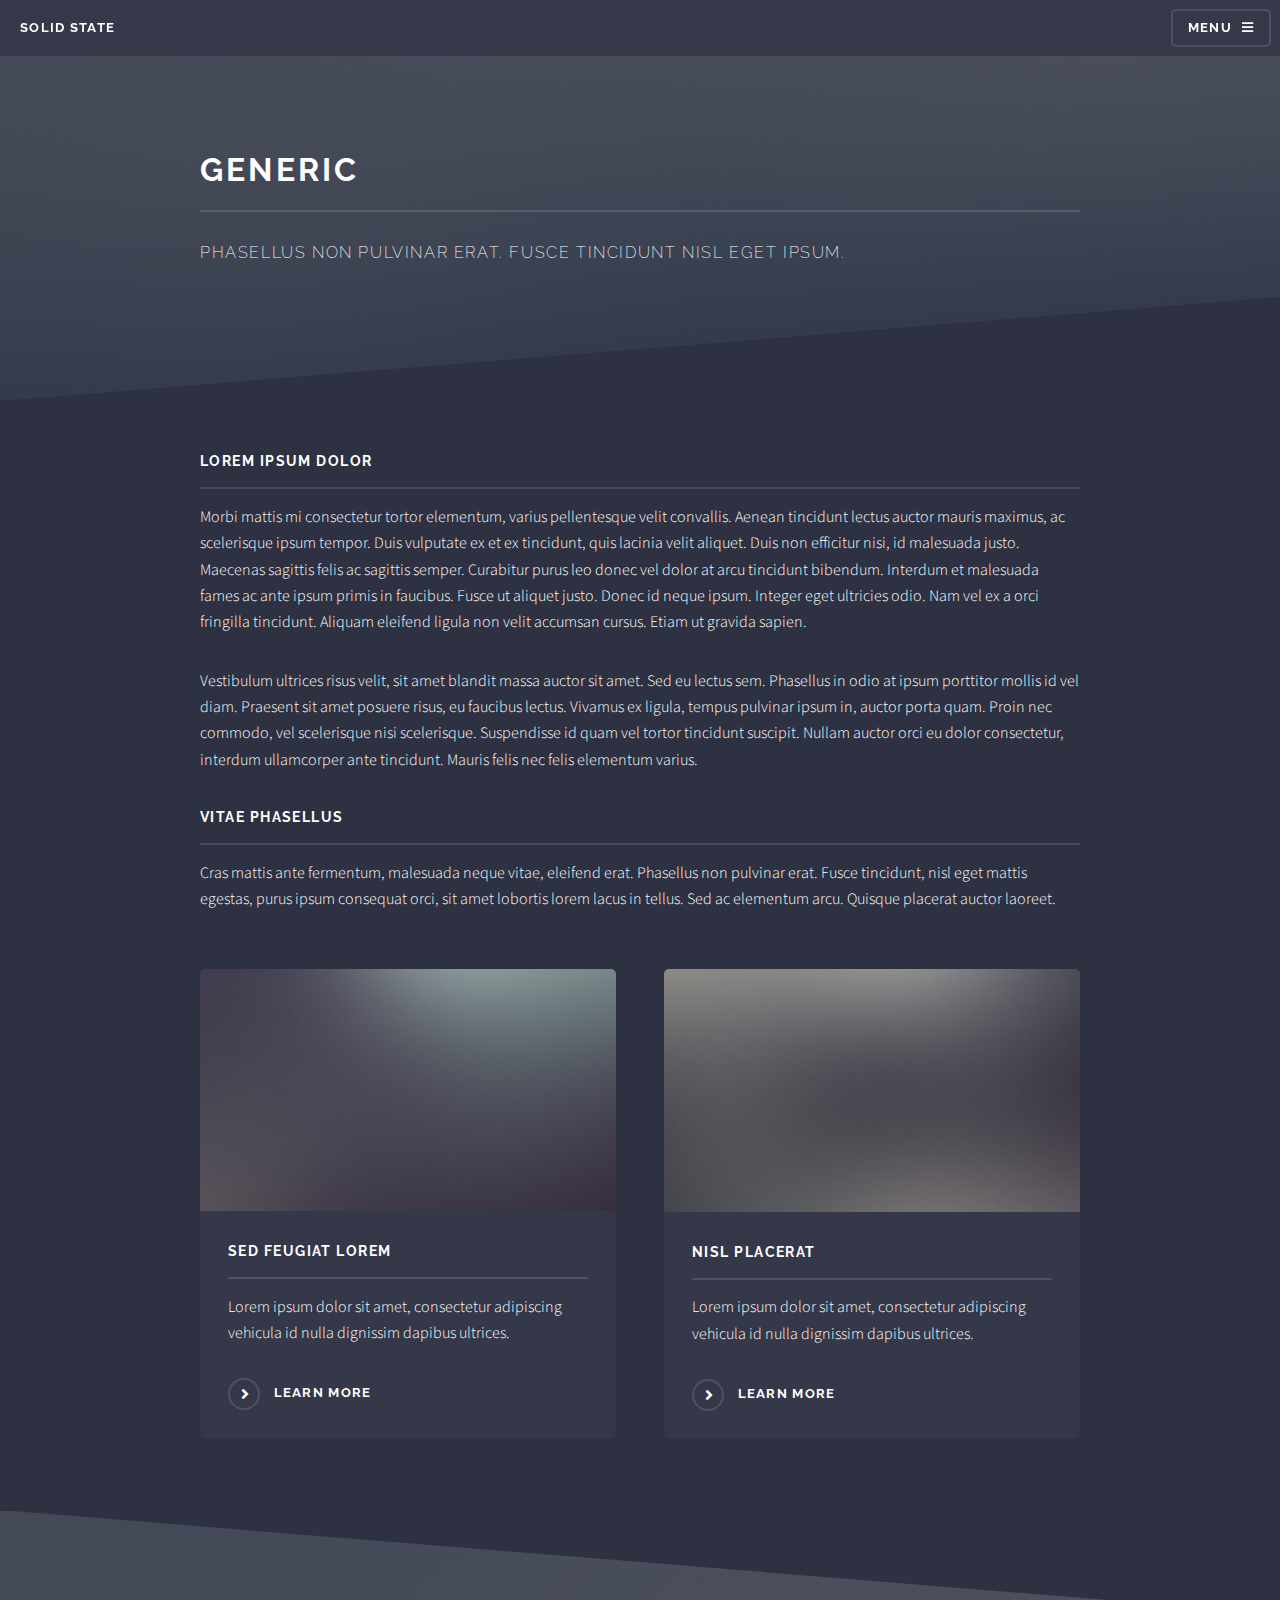
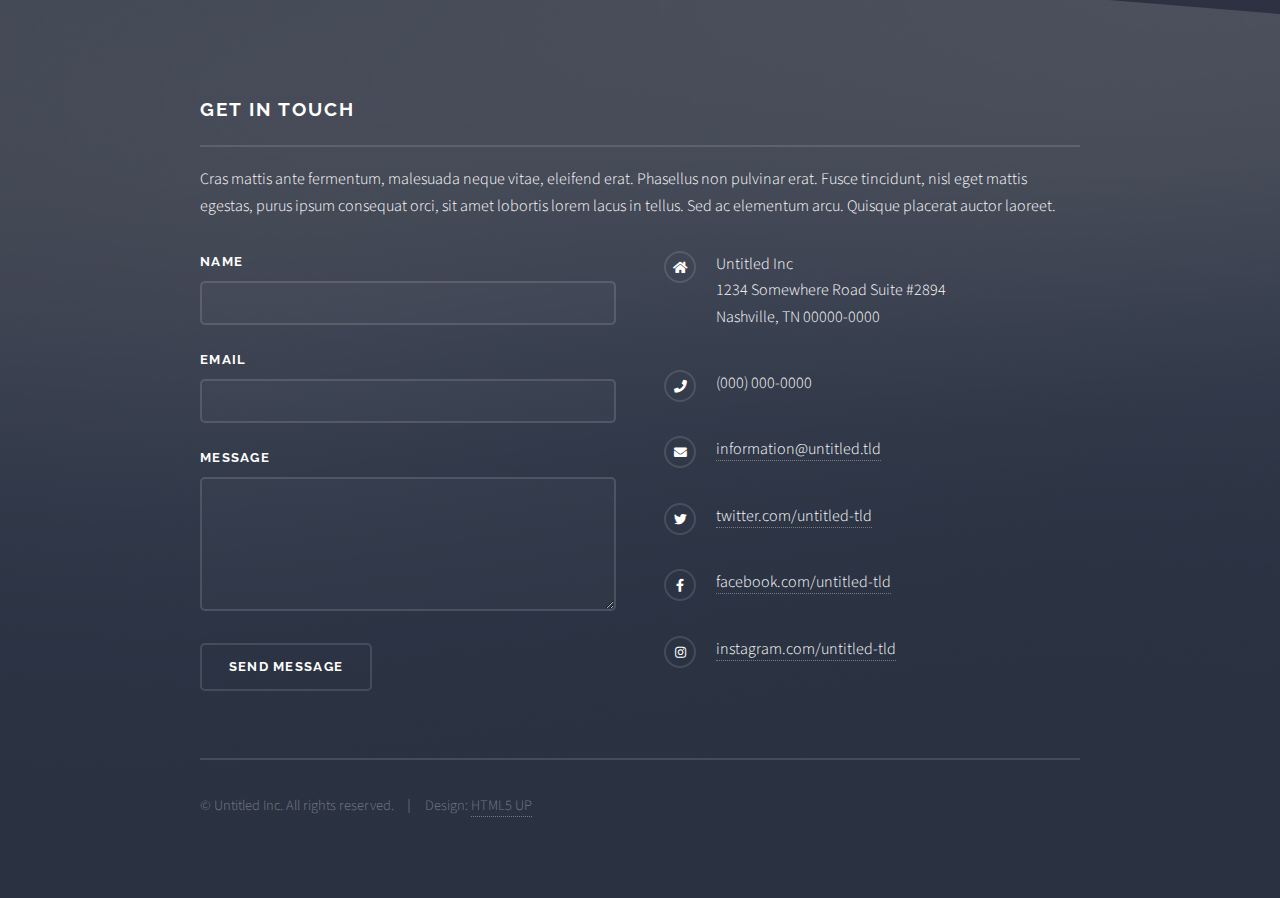
<file: generic.html>
<!DOCTYPE HTML>
<!--
	Solid State by HTML5 UP
	html5up.net | @ajlkn
	Free for personal and commercial use under the CCA 3.0 license (html5up.net/license)
-->
<html>
	<head>
		<title>Generic - Solid State by HTML5 UP</title>
		<meta charset="utf-8" />
		<meta name="viewport" content="width=device-width, initial-scale=1, user-scalable=no" />
		<link rel="stylesheet" href="assets/css/main.css" />
		<noscript><link rel="stylesheet" href="assets/css/noscript.css" /></noscript>
	</head>
	<body class="is-preload">

		<!-- Page Wrapper -->
			<div id="page-wrapper">

				<!-- Header -->
					<header id="header">
						<h1><a href="index.html">Solid State</a></h1>
						<nav>
							<a href="#menu">Menu</a>
						</nav>
					</header>

				<!-- Menu -->
					<nav id="menu">
						<div class="inner">
							<h2>Menu</h2>
							<ul class="links">
								<li><a href="index.html">Home</a></li>
								<li><a href="generic.html">Generic</a></li>
								<li><a href="elements.html">Elements</a></li>
								<li><a href="#">Log In</a></li>
								<li><a href="#">Sign Up</a></li>
							</ul>
							<a href="#" class="close">Close</a>
						</div>
					</nav>

				<!-- Wrapper -->
					<section id="wrapper">
						<header>
							<div class="inner">
								<h2>Generic</h2>
								<p>Phasellus non pulvinar erat. Fusce tincidunt nisl eget ipsum.</p>
							</div>
						</header>

						<!-- Content -->
							<div class="wrapper">
								<div class="inner">

									<h3 class="major">Lorem ipsum dolor</h3>
									<p>Morbi mattis mi consectetur tortor elementum, varius pellentesque velit convallis. Aenean tincidunt lectus auctor mauris maximus, ac scelerisque ipsum tempor. Duis vulputate ex et ex tincidunt, quis lacinia velit aliquet. Duis non efficitur nisi, id malesuada justo. Maecenas sagittis felis ac sagittis semper. Curabitur purus leo donec vel dolor at arcu tincidunt bibendum. Interdum et malesuada fames ac ante ipsum primis in faucibus. Fusce ut aliquet justo. Donec id neque ipsum. Integer eget ultricies odio. Nam vel ex a orci fringilla tincidunt. Aliquam eleifend ligula non velit accumsan cursus. Etiam ut gravida sapien.</p>

									<p>Vestibulum ultrices risus velit, sit amet blandit massa auctor sit amet. Sed eu lectus sem. Phasellus in odio at ipsum porttitor mollis id vel diam. Praesent sit amet posuere risus, eu faucibus lectus. Vivamus ex ligula, tempus pulvinar ipsum in, auctor porta quam. Proin nec commodo, vel scelerisque nisi scelerisque. Suspendisse id quam vel tortor tincidunt suscipit. Nullam auctor orci eu dolor consectetur, interdum ullamcorper ante tincidunt. Mauris felis nec felis elementum varius.</p>

									<h3 class="major">Vitae phasellus</h3>
									<p>Cras mattis ante fermentum, malesuada neque vitae, eleifend erat. Phasellus non pulvinar erat. Fusce tincidunt, nisl eget mattis egestas, purus ipsum consequat orci, sit amet lobortis lorem lacus in tellus. Sed ac elementum arcu. Quisque placerat auctor laoreet.</p>

									<section class="features">
										<article>
											<a href="#" class="image"><img src="images/pic04.jpg" alt="" /></a>
											<h3 class="major">Sed feugiat lorem</h3>
											<p>Lorem ipsum dolor sit amet, consectetur adipiscing vehicula id nulla dignissim dapibus ultrices.</p>
											<a href="#" class="special">Learn more</a>
										</article>
										<article>
											<a href="#" class="image"><img src="images/pic05.jpg" alt="" /></a>
											<h3 class="major">Nisl placerat</h3>
											<p>Lorem ipsum dolor sit amet, consectetur adipiscing vehicula id nulla dignissim dapibus ultrices.</p>
											<a href="#" class="special">Learn more</a>
										</article>
									</section>

								</div>
							</div>

					</section>

				<!-- Footer -->
					<section id="footer">
						<div class="inner">
							<h2 class="major">Get in touch</h2>
							<p>Cras mattis ante fermentum, malesuada neque vitae, eleifend erat. Phasellus non pulvinar erat. Fusce tincidunt, nisl eget mattis egestas, purus ipsum consequat orci, sit amet lobortis lorem lacus in tellus. Sed ac elementum arcu. Quisque placerat auctor laoreet.</p>
							<form method="post" action="#">
								<div class="fields">
									<div class="field">
										<label for="name">Name</label>
										<input type="text" name="name" id="name" />
									</div>
									<div class="field">
										<label for="email">Email</label>
										<input type="email" name="email" id="email" />
									</div>
									<div class="field">
										<label for="message">Message</label>
										<textarea name="message" id="message" rows="4"></textarea>
									</div>
								</div>
								<ul class="actions">
									<li><input type="submit" value="Send Message" /></li>
								</ul>
							</form>
							<ul class="contact">
								<li class="icon solid fa-home">
									Untitled Inc<br />
									1234 Somewhere Road Suite #2894<br />
									Nashville, TN 00000-0000
								</li>
								<li class="icon solid fa-phone">(000) 000-0000</li>
								<li class="icon solid fa-envelope"><a href="#">information@untitled.tld</a></li>
								<li class="icon brands fa-twitter"><a href="#">twitter.com/untitled-tld</a></li>
								<li class="icon brands fa-facebook-f"><a href="#">facebook.com/untitled-tld</a></li>
								<li class="icon brands fa-instagram"><a href="#">instagram.com/untitled-tld</a></li>
							</ul>
							<ul class="copyright">
								<li>&copy; Untitled Inc. All rights reserved.</li><li>Design: <a href="http://html5up.net">HTML5 UP</a></li>
							</ul>
						</div>
					</section>

			</div>

		<!-- Scripts -->
			<script src="assets/js/jquery.min.js"></script>
			<script src="assets/js/jquery.scrollex.min.js"></script>
			<script src="assets/js/browser.min.js"></script>
			<script src="assets/js/breakpoints.min.js"></script>
			<script src="assets/js/util.js"></script>
			<script src="assets/js/main.js"></script>

	</body>
</html>
</file>
<file: assets/css/noscript.css>
/*
	Solid State by HTML5 UP
	html5up.net | @ajlkn
	Free for personal and commercial use under the CCA 3.0 license (html5up.net/license)
*/

/* Banner */

	body.is-preload #banner .logo {
		-moz-transform: none;
		-webkit-transform: none;
		-ms-transform: none;
		transform: none;
		opacity: 1;
	}

	body.is-preload #banner h2 {
		opacity: 1;
		-moz-transform: none;
		-webkit-transform: none;
		-ms-transform: none;
		transform: none;
		-moz-filter: none;
		-webkit-filter: none;
		-ms-filter: none;
		filter: none;
	}

	body.is-preload #banner p {
		opacity: 01;
		-moz-transform: none;
		-webkit-transform: none;
		-ms-transform: none;
		transform: none;
		-moz-filter: none;
		-webkit-filter: none;
		-ms-filter: none;
		filter: none;
	}
</file>
<file: assets/css/main.css>
@import url(fontawesome-all.min.css);
@import url("https://fonts.googleapis.com/css?family=Raleway:200,700|Source+Sans+Pro:300,600,300italic,600italic");

/*
	Solid State by HTML5 UP
	html5up.net | @ajlkn
	Free for personal and commercial use under the CCA 3.0 license (html5up.net/license)
*/

html, body, div, span, applet, object,
iframe, h1, h2, h3, h4, h5, h6, p, blockquote,
pre, a, abbr, acronym, address, big, cite,
code, del, dfn, em, img, ins, kbd, q, s, samp,
small, strike, strong, sub, sup, tt, var, b,
u, i, center, dl, dt, dd, ol, ul, li, fieldset,
form, label, legend, table, caption, tbody,
tfoot, thead, tr, th, td, article, aside,
canvas, details, embed, figure, figcaption,
footer, header, hgroup, menu, nav, output, ruby,
section, summary, time, mark, audio, video {
	margin: 0;
	padding: 0;
	border: 0;
	font-size: 100%;
	font: inherit;
	vertical-align: baseline;}

article, aside, details, figcaption, figure,
footer, header, hgroup, menu, nav, section {
	display: block;}

body {
	line-height: 1;
}

ol, ul {
	list-style: none;
}

blockquote, q {
	quotes: none;
}

	blockquote:before, blockquote:after, q:before, q:after {
		content: '';
		content: none;
	}

table {
	border-collapse: collapse;
	border-spacing: 0;
}

body {
	-webkit-text-size-adjust: none;
}

mark {
	background-color: transparent;
	color: inherit;
}

input::-moz-focus-inner {
	border: 0;
	padding: 0;
}

input, select, textarea {
	-moz-appearance: none;
	-webkit-appearance: none;
	-ms-appearance: none;
	appearance: none;
}

/* Basic */

	@-ms-viewport {
		width: device-width;
	}

	body {
		-ms-overflow-style: scrollbar;
	}

	@media screen and (max-width: 480px) {

		html, body {
			min-width: 320px;
		}

	}

	html {
		box-sizing: border-box;
	}

	*, *:before, *:after {
		box-sizing: inherit;
	}

	body {
		background-color: #2e3141;
		background-image: linear-gradient(to top, rgba(46, 49, 65, 0.8), rgba(46, 49, 65, 0.8)), url("../../images/bg.jpg");
		background-size: auto, cover;
		background-attachment: fixed, fixed;
		background-position: center, center;
	}

		body.is-preload *, body.is-preload *:before, body.is-preload *:after {
			-moz-animation: none !important;
			-webkit-animation: none !important;
			-ms-animation: none !important;
			animation: none !important;
			-moz-transition: none !important;
			-webkit-transition: none !important;
			-ms-transition: none !important;
			transition: none !important;
		}

/* Type */

	body, input, select, textarea {
		color: #ffffff;
		font-family: "Source Sans Pro", Helvetica, sans-serif;
		font-size: 16.5pt;
		font-weight: 300;
		line-height: 1.65;
	}

		@media screen and (max-width: 1680px) {

			body, input, select, textarea {
				font-size: 13pt;
			}

		}

		@media screen and (max-width: 1280px) {

			body, input, select, textarea {
				font-size: 12pt;
			}

		}

		@media screen and (max-width: 980px) {

			body, input, select, textarea {
				font-size: 12pt;
			}

		}

		@media screen and (max-width: 736px) {

			body, input, select, textarea {
				font-size: 12pt;
			}

		}

		@media screen and (max-width: 480px) {

			body, input, select, textarea {
				font-size: 12pt;
			}

		}

	a {
		-moz-transition: color 0.2s ease-in-out, border-bottom-color 0.2s ease-in-out;
		-webkit-transition: color 0.2s ease-in-out, border-bottom-color 0.2s ease-in-out;
		-ms-transition: color 0.2s ease-in-out, border-bottom-color 0.2s ease-in-out;
		transition: color 0.2s ease-in-out, border-bottom-color 0.2s ease-in-out;
		border-bottom: dotted 1px rgba(255, 255, 255, 0.35);
		color: #ffffff;
		text-decoration: none;
	}

		a:hover {
			border-bottom-color: transparent;
			color: #ffffff !important;
		}

		a.special:not(.button) {
			text-decoration: none;
			border-bottom: 0;
			display: block;
			font-family: Raleway, Helvetica, sans-serif;
			font-size: 0.8em;
			font-weight: 700;
			letter-spacing: 0.1em;
			margin: 0 0 2em 0;
			text-transform: uppercase;
		}

			a.special:not(.button):before {
				-moz-osx-font-smoothing: grayscale;
				-webkit-font-smoothing: antialiased;
				display: inline-block;
				font-style: normal;
				font-variant: normal;
				text-rendering: auto;
				line-height: 1;
				text-transform: none !important;
				font-family: 'Font Awesome 5 Free';
				font-weight: 900;
			}

			a.special:not(.button):before {
				-moz-transition: background-color 0.2s ease-in-out;
				-webkit-transition: background-color 0.2s ease-in-out;
				-ms-transition: background-color 0.2s ease-in-out;
				transition: background-color 0.2s ease-in-out;
				border-radius: 100%;
				border: solid 2px rgba(255, 255, 255, 0.125);
				content: '\f105';
				display: inline-block;
				font-size: 1.25em;
				height: 2em;
				line-height: 1.75em;
				margin-right: 0.85em;
				text-align: center;
				text-indent: 0.15em;
				vertical-align: middle;
				width: 2em;
			}

			a.special:not(.button):hover:before {
				background-color: rgba(255, 255, 255, 0.025);
			}

			a.special:not(.button):active:before {
				background-color: rgba(255, 255, 255, 0.075);
			}

	strong, b {
		color: #ffffff;
		font-weight: 600;
	}

	em, i {
		font-style: italic;
	}

	p {
		margin: 0 0 2em 0;
	}

	h1, h2, h3, h4, h5, h6 {
		color: #ffffff;
		font-family: Raleway, Helvetica, sans-serif;
		font-weight: 700;
		letter-spacing: 0.1em;
		margin: 0 0 1em 0;
		text-transform: uppercase;
	}

		h1 a, h2 a, h3 a, h4 a, h5 a, h6 a {
			color: inherit;
			text-decoration: none;
			border-bottom: 0;
		}

		h1 span, h2 span, h3 span, h4 span, h5 span, h6 span {
			font-weight: 200;
		}

		h1.major, h2.major, h3.major, h4.major, h5.major, h6.major {
			padding-bottom: 1em;
			border-bottom: solid 2px rgba(255, 255, 255, 0.125);
		}

	h2 {
		font-size: 1.2em;
	}

	h3 {
		font-size: 0.9em;
	}

	h4 {
		font-size: 0.7em;
	}

	h5 {
		font-size: 0.7em;
	}

	h6 {
		font-size: 0.7em;
	}

	@media screen and (max-width: 736px) {

		h2 {
			font-size: 1em;
		}

		h3 {
			font-size: 0.8em;
		}

	}

	sub {
		font-size: 0.8em;
		position: relative;
		top: 0.5em;
	}

	sup {
		font-size: 0.8em;
		position: relative;
		top: -0.5em;
	}

	blockquote {
		border-left: solid 4px rgba(255, 255, 255, 0.125);
		font-style: italic;
		margin: 0 0 2em 0;
		padding: 0.5em 0 0.5em 2em;
	}

	code {
		background: rgba(255, 255, 255, 0.025);
		border-radius: 5px;
		border: solid 2px rgba(255, 255, 255, 0.125);
		font-family: "Courier New", monospace;
		font-size: 0.9em;
		margin: 0 0.25em;
		padding: 0.25em 0.65em;
	}

	pre {
		-webkit-overflow-scrolling: touch;
		font-family: "Courier New", monospace;
		font-size: 0.9em;
		margin: 0 0 2em 0;
	}

		pre code {
			display: block;
			line-height: 1.75em;
			padding: 1em 1.5em;
			overflow-x: auto;
		}

	hr {
		border: 0;
		border-bottom: solid 2px rgba(255, 255, 255, 0.125);
		margin: 2.5em 0;
	}

		hr.major {
			margin: 4em 0;
		}

	.align-left {
		text-align: left;
	}

	.align-center {
		text-align: center;
	}

	.align-right {
		text-align: right;
	}

/* Row */

	.row {
		display: flex;
		flex-wrap: wrap;
		box-sizing: border-box;
		align-items: stretch;
	}

		.row > * {
			box-sizing: border-box;
		}

		.row.gtr-uniform > * > :last-child {
			margin-bottom: 0;
		}

		.row.aln-left {
			justify-content: flex-start;
		}

		.row.aln-center {
			justify-content: center;
		}

		.row.aln-right {
			justify-content: flex-end;
		}

		.row.aln-top {
			align-items: flex-start;
		}

		.row.aln-middle {
			align-items: center;
		}

		.row.aln-bottom {
			align-items: flex-end;
		}

		.row > .imp {
			order: -1;
		}

		.row > .col-1 {
			width: 8.33333%;
		}

		.row > .off-1 {
			margin-left: 8.33333%;
		}

		.row > .col-2 {
			width: 16.66667%;
		}

		.row > .off-2 {
			margin-left: 16.66667%;
		}

		.row > .col-3 {
			width: 25%;
		}

		.row > .off-3 {
			margin-left: 25%;
		}

		.row > .col-4 {
			width: 33.33333%;
		}

		.row > .off-4 {
			margin-left: 33.33333%;
		}

		.row > .col-5 {
			width: 41.66667%;
		}

		.row > .off-5 {
			margin-left: 41.66667%;
		}

		.row > .col-6 {
			width: 50%;
		}

		.row > .off-6 {
			margin-left: 50%;
		}

		.row > .col-7 {
			width: 58.33333%;
		}

		.row > .off-7 {
			margin-left: 58.33333%;
		}

		.row > .col-8 {
			width: 66.66667%;
		}

		.row > .off-8 {
			margin-left: 66.66667%;
		}

		.row > .col-9 {
			width: 75%;
		}

		.row > .off-9 {
			margin-left: 75%;
		}

		.row > .col-10 {
			width: 83.33333%;
		}

		.row > .off-10 {
			margin-left: 83.33333%;
		}

		.row > .col-11 {
			width: 91.66667%;
		}

		.row > .off-11 {
			margin-left: 91.66667%;
		}

		.row > .col-12 {
			width: 100%;
		}

		.row > .off-12 {
			margin-left: 100%;
		}

		.row.gtr-0 {
			margin-top: 0;
			margin-left: 0em;
		}

			.row.gtr-0 > * {
				padding: 0 0 0 0em;
			}

			.row.gtr-0.gtr-uniform {
				margin-top: 0em;
			}

				.row.gtr-0.gtr-uniform > * {
					padding-top: 0em;
				}

		.row.gtr-25 {
			margin-top: 0;
			margin-left: -0.4375em;
		}

			.row.gtr-25 > * {
				padding: 0 0 0 0.4375em;
			}

			.row.gtr-25.gtr-uniform {
				margin-top: -0.4375em;
			}

				.row.gtr-25.gtr-uniform > * {
					padding-top: 0.4375em;
				}

		.row.gtr-50 {
			margin-top: 0;
			margin-left: -0.875em;
		}

			.row.gtr-50 > * {
				padding: 0 0 0 0.875em;
			}

			.row.gtr-50.gtr-uniform {
				margin-top: -0.875em;
			}

				.row.gtr-50.gtr-uniform > * {
					padding-top: 0.875em;
				}

		.row {
			margin-top: 0;
			margin-left: -1.75em;
		}

			.row > * {
				padding: 0 0 0 1.75em;
			}

			.row.gtr-uniform {
				margin-top: -1.75em;
			}

				.row.gtr-uniform > * {
					padding-top: 1.75em;
				}

		.row.gtr-150 {
			margin-top: 0;
			margin-left: -2.625em;
		}

			.row.gtr-150 > * {
				padding: 0 0 0 2.625em;
			}

			.row.gtr-150.gtr-uniform {
				margin-top: -2.625em;
			}

				.row.gtr-150.gtr-uniform > * {
					padding-top: 2.625em;
				}

		.row.gtr-200 {
			margin-top: 0;
			margin-left: -3.5em;
		}

			.row.gtr-200 > * {
				padding: 0 0 0 3.5em;
			}

			.row.gtr-200.gtr-uniform {
				margin-top: -3.5em;
			}

				.row.gtr-200.gtr-uniform > * {
					padding-top: 3.5em;
				}

		@media screen and (max-width: 1680px) {

			.row {
				display: flex;
				flex-wrap: wrap;
				box-sizing: border-box;
				align-items: stretch;
			}

				.row > * {
					box-sizing: border-box;
				}

				.row.gtr-uniform > * > :last-child {
					margin-bottom: 0;
				}

				.row.aln-left {
					justify-content: flex-start;
				}

				.row.aln-center {
					justify-content: center;
				}

				.row.aln-right {
					justify-content: flex-end;
				}

				.row.aln-top {
					align-items: flex-start;
				}

				.row.aln-middle {
					align-items: center;
				}

				.row.aln-bottom {
					align-items: flex-end;
				}

				.row > .imp-xlarge {
					order: -1;
				}

				.row > .col-1-xlarge {
					width: 8.33333%;
				}

				.row > .off-1-xlarge {
					margin-left: 8.33333%;
				}

				.row > .col-2-xlarge {
					width: 16.66667%;
				}

				.row > .off-2-xlarge {
					margin-left: 16.66667%;
				}

				.row > .col-3-xlarge {
					width: 25%;
				}

				.row > .off-3-xlarge {
					margin-left: 25%;
				}

				.row > .col-4-xlarge {
					width: 33.33333%;
				}

				.row > .off-4-xlarge {
					margin-left: 33.33333%;
				}

				.row > .col-5-xlarge {
					width: 41.66667%;
				}

				.row > .off-5-xlarge {
					margin-left: 41.66667%;
				}

				.row > .col-6-xlarge {
					width: 50%;
				}

				.row > .off-6-xlarge {
					margin-left: 50%;
				}

				.row > .col-7-xlarge {
					width: 58.33333%;
				}

				.row > .off-7-xlarge {
					margin-left: 58.33333%;
				}

				.row > .col-8-xlarge {
					width: 66.66667%;
				}

				.row > .off-8-xlarge {
					margin-left: 66.66667%;
				}

				.row > .col-9-xlarge {
					width: 75%;
				}

				.row > .off-9-xlarge {
					margin-left: 75%;
				}

				.row > .col-10-xlarge {
					width: 83.33333%;
				}

				.row > .off-10-xlarge {
					margin-left: 83.33333%;
				}

				.row > .col-11-xlarge {
					width: 91.66667%;
				}

				.row > .off-11-xlarge {
					margin-left: 91.66667%;
				}

				.row > .col-12-xlarge {
					width: 100%;
				}

				.row > .off-12-xlarge {
					margin-left: 100%;
				}

				.row.gtr-0 {
					margin-top: 0;
					margin-left: 0em;
				}

					.row.gtr-0 > * {
						padding: 0 0 0 0em;
					}

					.row.gtr-0.gtr-uniform {
						margin-top: 0em;
					}

						.row.gtr-0.gtr-uniform > * {
							padding-top: 0em;
						}

				.row.gtr-25 {
					margin-top: 0;
					margin-left: -0.4375em;
				}

					.row.gtr-25 > * {
						padding: 0 0 0 0.4375em;
					}

					.row.gtr-25.gtr-uniform {
						margin-top: -0.4375em;
					}

						.row.gtr-25.gtr-uniform > * {
							padding-top: 0.4375em;
						}

				.row.gtr-50 {
					margin-top: 0;
					margin-left: -0.875em;
				}

					.row.gtr-50 > * {
						padding: 0 0 0 0.875em;
					}

					.row.gtr-50.gtr-uniform {
						margin-top: -0.875em;
					}

						.row.gtr-50.gtr-uniform > * {
							padding-top: 0.875em;
						}

				.row {
					margin-top: 0;
					margin-left: -1.75em;
				}

					.row > * {
						padding: 0 0 0 1.75em;
					}

					.row.gtr-uniform {
						margin-top: -1.75em;
					}

						.row.gtr-uniform > * {
							padding-top: 1.75em;
						}

				.row.gtr-150 {
					margin-top: 0;
					margin-left: -2.625em;
				}

					.row.gtr-150 > * {
						padding: 0 0 0 2.625em;
					}

					.row.gtr-150.gtr-uniform {
						margin-top: -2.625em;
					}

						.row.gtr-150.gtr-uniform > * {
							padding-top: 2.625em;
						}

				.row.gtr-200 {
					margin-top: 0;
					margin-left: -3.5em;
				}

					.row.gtr-200 > * {
						padding: 0 0 0 3.5em;
					}

					.row.gtr-200.gtr-uniform {
						margin-top: -3.5em;
					}

						.row.gtr-200.gtr-uniform > * {
							padding-top: 3.5em;
						}

		}

		@media screen and (max-width: 1280px) {

			.row {
				display: flex;
				flex-wrap: wrap;
				box-sizing: border-box;
				align-items: stretch;
			}

				.row > * {
					box-sizing: border-box;
				}

				.row.gtr-uniform > * > :last-child {
					margin-bottom: 0;
				}

				.row.aln-left {
					justify-content: flex-start;
				}

				.row.aln-center {
					justify-content: center;
				}

				.row.aln-right {
					justify-content: flex-end;
				}

				.row.aln-top {
					align-items: flex-start;
				}

				.row.aln-middle {
					align-items: center;
				}

				.row.aln-bottom {
					align-items: flex-end;
				}

				.row > .imp-large {
					order: -1;
				}

				.row > .col-1-large {
					width: 8.33333%;
				}

				.row > .off-1-large {
					margin-left: 8.33333%;
				}

				.row > .col-2-large {
					width: 16.66667%;
				}

				.row > .off-2-large {
					margin-left: 16.66667%;
				}

				.row > .col-3-large {
					width: 25%;
				}

				.row > .off-3-large {
					margin-left: 25%;
				}

				.row > .col-4-large {
					width: 33.33333%;
				}

				.row > .off-4-large {
					margin-left: 33.33333%;
				}

				.row > .col-5-large {
					width: 41.66667%;
				}

				.row > .off-5-large {
					margin-left: 41.66667%;
				}

				.row > .col-6-large {
					width: 50%;
				}

				.row > .off-6-large {
					margin-left: 50%;
				}

				.row > .col-7-large {
					width: 58.33333%;
				}

				.row > .off-7-large {
					margin-left: 58.33333%;
				}

				.row > .col-8-large {
					width: 66.66667%;
				}

				.row > .off-8-large {
					margin-left: 66.66667%;
				}

				.row > .col-9-large {
					width: 75%;
				}

				.row > .off-9-large {
					margin-left: 75%;
				}

				.row > .col-10-large {
					width: 83.33333%;
				}

				.row > .off-10-large {
					margin-left: 83.33333%;
				}

				.row > .col-11-large {
					width: 91.66667%;
				}

				.row > .off-11-large {
					margin-left: 91.66667%;
				}

				.row > .col-12-large {
					width: 100%;
				}

				.row > .off-12-large {
					margin-left: 100%;
				}

				.row.gtr-0 {
					margin-top: 0;
					margin-left: 0em;
				}

					.row.gtr-0 > * {
						padding: 0 0 0 0em;
					}

					.row.gtr-0.gtr-uniform {
						margin-top: 0em;
					}

						.row.gtr-0.gtr-uniform > * {
							padding-top: 0em;
						}

				.row.gtr-25 {
					margin-top: 0;
					margin-left: -0.4375em;
				}

					.row.gtr-25 > * {
						padding: 0 0 0 0.4375em;
					}

					.row.gtr-25.gtr-uniform {
						margin-top: -0.4375em;
					}

						.row.gtr-25.gtr-uniform > * {
							padding-top: 0.4375em;
						}

				.row.gtr-50 {
					margin-top: 0;
					margin-left: -0.875em;
				}

					.row.gtr-50 > * {
						padding: 0 0 0 0.875em;
					}

					.row.gtr-50.gtr-uniform {
						margin-top: -0.875em;
					}

						.row.gtr-50.gtr-uniform > * {
							padding-top: 0.875em;
						}

				.row {
					margin-top: 0;
					margin-left: -1.75em;
				}

					.row > * {
						padding: 0 0 0 1.75em;
					}

					.row.gtr-uniform {
						margin-top: -1.75em;
					}

						.row.gtr-uniform > * {
							padding-top: 1.75em;
						}

				.row.gtr-150 {
					margin-top: 0;
					margin-left: -2.625em;
				}

					.row.gtr-150 > * {
						padding: 0 0 0 2.625em;
					}

					.row.gtr-150.gtr-uniform {
						margin-top: -2.625em;
					}

						.row.gtr-150.gtr-uniform > * {
							padding-top: 2.625em;
						}

				.row.gtr-200 {
					margin-top: 0;
					margin-left: -3.5em;
				}

					.row.gtr-200 > * {
						padding: 0 0 0 3.5em;
					}

					.row.gtr-200.gtr-uniform {
						margin-top: -3.5em;
					}

						.row.gtr-200.gtr-uniform > * {
							padding-top: 3.5em;
						}

		}

		@media screen and (max-width: 980px) {

			.row {
				display: flex;
				flex-wrap: wrap;
				box-sizing: border-box;
				align-items: stretch;
			}

				.row > * {
					box-sizing: border-box;
				}

				.row.gtr-uniform > * > :last-child {
					margin-bottom: 0;
				}

				.row.aln-left {
					justify-content: flex-start;
				}

				.row.aln-center {
					justify-content: center;
				}

				.row.aln-right {
					justify-content: flex-end;
				}

				.row.aln-top {
					align-items: flex-start;
				}

				.row.aln-middle {
					align-items: center;
				}

				.row.aln-bottom {
					align-items: flex-end;
				}

				.row > .imp-medium {
					order: -1;
				}

				.row > .col-1-medium {
					width: 8.33333%;
				}

				.row > .off-1-medium {
					margin-left: 8.33333%;
				}

				.row > .col-2-medium {
					width: 16.66667%;
				}

				.row > .off-2-medium {
					margin-left: 16.66667%;
				}

				.row > .col-3-medium {
					width: 25%;
				}

				.row > .off-3-medium {
					margin-left: 25%;
				}

				.row > .col-4-medium {
					width: 33.33333%;
				}

				.row > .off-4-medium {
					margin-left: 33.33333%;
				}

				.row > .col-5-medium {
					width: 41.66667%;
				}

				.row > .off-5-medium {
					margin-left: 41.66667%;
				}

				.row > .col-6-medium {
					width: 50%;
				}

				.row > .off-6-medium {
					margin-left: 50%;
				}

				.row > .col-7-medium {
					width: 58.33333%;
				}

				.row > .off-7-medium {
					margin-left: 58.33333%;
				}

				.row > .col-8-medium {
					width: 66.66667%;
				}

				.row > .off-8-medium {
					margin-left: 66.66667%;
				}

				.row > .col-9-medium {
					width: 75%;
				}

				.row > .off-9-medium {
					margin-left: 75%;
				}

				.row > .col-10-medium {
					width: 83.33333%;
				}

				.row > .off-10-medium {
					margin-left: 83.33333%;
				}

				.row > .col-11-medium {
					width: 91.66667%;
				}

				.row > .off-11-medium {
					margin-left: 91.66667%;
				}

				.row > .col-12-medium {
					width: 100%;
				}

				.row > .off-12-medium {
					margin-left: 100%;
				}

				.row.gtr-0 {
					margin-top: 0;
					margin-left: 0em;
				}

					.row.gtr-0 > * {
						padding: 0 0 0 0em;
					}

					.row.gtr-0.gtr-uniform {
						margin-top: 0em;
					}

						.row.gtr-0.gtr-uniform > * {
							padding-top: 0em;
						}

				.row.gtr-25 {
					margin-top: 0;
					margin-left: -0.4375em;
				}

					.row.gtr-25 > * {
						padding: 0 0 0 0.4375em;
					}

					.row.gtr-25.gtr-uniform {
						margin-top: -0.4375em;
					}

						.row.gtr-25.gtr-uniform > * {
							padding-top: 0.4375em;
						}

				.row.gtr-50 {
					margin-top: 0;
					margin-left: -0.875em;
				}

					.row.gtr-50 > * {
						padding: 0 0 0 0.875em;
					}

					.row.gtr-50.gtr-uniform {
						margin-top: -0.875em;
					}

						.row.gtr-50.gtr-uniform > * {
							padding-top: 0.875em;
						}

				.row {
					margin-top: 0;
					margin-left: -1.75em;
				}

					.row > * {
						padding: 0 0 0 1.75em;
					}

					.row.gtr-uniform {
						margin-top: -1.75em;
					}

						.row.gtr-uniform > * {
							padding-top: 1.75em;
						}

				.row.gtr-150 {
					margin-top: 0;
					margin-left: -2.625em;
				}

					.row.gtr-150 > * {
						padding: 0 0 0 2.625em;
					}

					.row.gtr-150.gtr-uniform {
						margin-top: -2.625em;
					}

						.row.gtr-150.gtr-uniform > * {
							padding-top: 2.625em;
						}

				.row.gtr-200 {
					margin-top: 0;
					margin-left: -3.5em;
				}

					.row.gtr-200 > * {
						padding: 0 0 0 3.5em;
					}

					.row.gtr-200.gtr-uniform {
						margin-top: -3.5em;
					}

						.row.gtr-200.gtr-uniform > * {
							padding-top: 3.5em;
						}

		}

		@media screen and (max-width: 736px) {

			.row {
				display: flex;
				flex-wrap: wrap;
				box-sizing: border-box;
				align-items: stretch;
			}

				.row > * {
					box-sizing: border-box;
				}

				.row.gtr-uniform > * > :last-child {
					margin-bottom: 0;
				}

				.row.aln-left {
					justify-content: flex-start;
				}

				.row.aln-center {
					justify-content: center;
				}

				.row.aln-right {
					justify-content: flex-end;
				}

				.row.aln-top {
					align-items: flex-start;
				}

				.row.aln-middle {
					align-items: center;
				}

				.row.aln-bottom {
					align-items: flex-end;
				}

				.row > .imp-small {
					order: -1;
				}

				.row > .col-1-small {
					width: 8.33333%;
				}

				.row > .off-1-small {
					margin-left: 8.33333%;
				}

				.row > .col-2-small {
					width: 16.66667%;
				}

				.row > .off-2-small {
					margin-left: 16.66667%;
				}

				.row > .col-3-small {
					width: 25%;
				}

				.row > .off-3-small {
					margin-left: 25%;
				}

				.row > .col-4-small {
					width: 33.33333%;
				}

				.row > .off-4-small {
					margin-left: 33.33333%;
				}

				.row > .col-5-small {
					width: 41.66667%;
				}

				.row > .off-5-small {
					margin-left: 41.66667%;
				}

				.row > .col-6-small {
					width: 50%;
				}

				.row > .off-6-small {
					margin-left: 50%;
				}

				.row > .col-7-small {
					width: 58.33333%;
				}

				.row > .off-7-small {
					margin-left: 58.33333%;
				}

				.row > .col-8-small {
					width: 66.66667%;
				}

				.row > .off-8-small {
					margin-left: 66.66667%;
				}

				.row > .col-9-small {
					width: 75%;
				}

				.row > .off-9-small {
					margin-left: 75%;
				}

				.row > .col-10-small {
					width: 83.33333%;
				}

				.row > .off-10-small {
					margin-left: 83.33333%;
				}

				.row > .col-11-small {
					width: 91.66667%;
				}

				.row > .off-11-small {
					margin-left: 91.66667%;
				}

				.row > .col-12-small {
					width: 100%;
				}

				.row > .off-12-small {
					margin-left: 100%;
				}

				.row.gtr-0 {
					margin-top: 0;
					margin-left: 0em;
				}

					.row.gtr-0 > * {
						padding: 0 0 0 0em;
					}

					.row.gtr-0.gtr-uniform {
						margin-top: 0em;
					}

						.row.gtr-0.gtr-uniform > * {
							padding-top: 0em;
						}

				.row.gtr-25 {
					margin-top: 0;
					margin-left: -0.3125em;
				}

					.row.gtr-25 > * {
						padding: 0 0 0 0.3125em;
					}

					.row.gtr-25.gtr-uniform {
						margin-top: -0.3125em;
					}

						.row.gtr-25.gtr-uniform > * {
							padding-top: 0.3125em;
						}

				.row.gtr-50 {
					margin-top: 0;
					margin-left: -0.625em;
				}

					.row.gtr-50 > * {
						padding: 0 0 0 0.625em;
					}

					.row.gtr-50.gtr-uniform {
						margin-top: -0.625em;
					}

						.row.gtr-50.gtr-uniform > * {
							padding-top: 0.625em;
						}

				.row {
					margin-top: 0;
					margin-left: -1.25em;
				}

					.row > * {
						padding: 0 0 0 1.25em;
					}

					.row.gtr-uniform {
						margin-top: -1.25em;
					}

						.row.gtr-uniform > * {
							padding-top: 1.25em;
						}

				.row.gtr-150 {
					margin-top: 0;
					margin-left: -1.875em;
				}

					.row.gtr-150 > * {
						padding: 0 0 0 1.875em;
					}

					.row.gtr-150.gtr-uniform {
						margin-top: -1.875em;
					}

						.row.gtr-150.gtr-uniform > * {
							padding-top: 1.875em;
						}

				.row.gtr-200 {
					margin-top: 0;
					margin-left: -2.5em;
				}

					.row.gtr-200 > * {
						padding: 0 0 0 2.5em;
					}

					.row.gtr-200.gtr-uniform {
						margin-top: -2.5em;
					}

						.row.gtr-200.gtr-uniform > * {
							padding-top: 2.5em;
						}

		}

		@media screen and (max-width: 480px) {

			.row {
				display: flex;
				flex-wrap: wrap;
				box-sizing: border-box;
				align-items: stretch;
			}

				.row > * {
					box-sizing: border-box;
				}

				.row.gtr-uniform > * > :last-child {
					margin-bottom: 0;
				}

				.row.aln-left {
					justify-content: flex-start;
				}

				.row.aln-center {
					justify-content: center;
				}

				.row.aln-right {
					justify-content: flex-end;
				}

				.row.aln-top {
					align-items: flex-start;
				}

				.row.aln-middle {
					align-items: center;
				}

				.row.aln-bottom {
					align-items: flex-end;
				}

				.row > .imp-xsmall {
					order: -1;
				}

				.row > .col-1-xsmall {
					width: 8.33333%;
				}

				.row > .off-1-xsmall {
					margin-left: 8.33333%;
				}

				.row > .col-2-xsmall {
					width: 16.66667%;
				}

				.row > .off-2-xsmall {
					margin-left: 16.66667%;
				}

				.row > .col-3-xsmall {
					width: 25%;
				}

				.row > .off-3-xsmall {
					margin-left: 25%;
				}

				.row > .col-4-xsmall {
					width: 33.33333%;
				}

				.row > .off-4-xsmall {
					margin-left: 33.33333%;
				}

				.row > .col-5-xsmall {
					width: 41.66667%;
				}

				.row > .off-5-xsmall {
					margin-left: 41.66667%;
				}

				.row > .col-6-xsmall {
					width: 50%;
				}

				.row > .off-6-xsmall {
					margin-left: 50%;
				}

				.row > .col-7-xsmall {
					width: 58.33333%;
				}

				.row > .off-7-xsmall {
					margin-left: 58.33333%;
				}

				.row > .col-8-xsmall {
					width: 66.66667%;
				}

				.row > .off-8-xsmall {
					margin-left: 66.66667%;
				}

				.row > .col-9-xsmall {
					width: 75%;
				}

				.row > .off-9-xsmall {
					margin-left: 75%;
				}

				.row > .col-10-xsmall {
					width: 83.33333%;
				}

				.row > .off-10-xsmall {
					margin-left: 83.33333%;
				}

				.row > .col-11-xsmall {
					width: 91.66667%;
				}

				.row > .off-11-xsmall {
					margin-left: 91.66667%;
				}

				.row > .col-12-xsmall {
					width: 100%;
				}

				.row > .off-12-xsmall {
					margin-left: 100%;
				}

				.row.gtr-0 {
					margin-top: 0;
					margin-left: 0em;
				}

					.row.gtr-0 > * {
						padding: 0 0 0 0em;
					}

					.row.gtr-0.gtr-uniform {
						margin-top: 0em;
					}

						.row.gtr-0.gtr-uniform > * {
							padding-top: 0em;
						}

				.row.gtr-25 {
					margin-top: 0;
					margin-left: -0.3125em;
				}

					.row.gtr-25 > * {
						padding: 0 0 0 0.3125em;
					}

					.row.gtr-25.gtr-uniform {
						margin-top: -0.3125em;
					}

						.row.gtr-25.gtr-uniform > * {
							padding-top: 0.3125em;
						}

				.row.gtr-50 {
					margin-top: 0;
					margin-left: -0.625em;
				}

					.row.gtr-50 > * {
						padding: 0 0 0 0.625em;
					}

					.row.gtr-50.gtr-uniform {
						margin-top: -0.625em;
					}

						.row.gtr-50.gtr-uniform > * {
							padding-top: 0.625em;
						}

				.row {
					margin-top: 0;
					margin-left: -1.25em;
				}

					.row > * {
						padding: 0 0 0 1.25em;
					}

					.row.gtr-uniform {
						margin-top: -1.25em;
					}

						.row.gtr-uniform > * {
							padding-top: 1.25em;
						}

				.row.gtr-150 {
					margin-top: 0;
					margin-left: -1.875em;
				}

					.row.gtr-150 > * {
						padding: 0 0 0 1.875em;
					}

					.row.gtr-150.gtr-uniform {
						margin-top: -1.875em;
					}

						.row.gtr-150.gtr-uniform > * {
							padding-top: 1.875em;
						}

				.row.gtr-200 {
					margin-top: 0;
					margin-left: -2.5em;
				}

					.row.gtr-200 > * {
						padding: 0 0 0 2.5em;
					}

					.row.gtr-200.gtr-uniform {
						margin-top: -2.5em;
					}

						.row.gtr-200.gtr-uniform > * {
							padding-top: 2.5em;
						}

		}

		@media screen and (max-width: 360px) {

			.row {
				display: flex;
				flex-wrap: wrap;
				box-sizing: border-box;
				align-items: stretch;
			}

				.row > * {
					box-sizing: border-box;
				}

				.row.gtr-uniform > * > :last-child {
					margin-bottom: 0;
				}

				.row.aln-left {
					justify-content: flex-start;
				}

				.row.aln-center {
					justify-content: center;
				}

				.row.aln-right {
					justify-content: flex-end;
				}

				.row.aln-top {
					align-items: flex-start;
				}

				.row.aln-middle {
					align-items: center;
				}

				.row.aln-bottom {
					align-items: flex-end;
				}

				.row > .imp-xxsmall {
					order: -1;
				}

				.row > .col-1-xxsmall {
					width: 8.33333%;
				}

				.row > .off-1-xxsmall {
					margin-left: 8.33333%;
				}

				.row > .col-2-xxsmall {
					width: 16.66667%;
				}

				.row > .off-2-xxsmall {
					margin-left: 16.66667%;
				}

				.row > .col-3-xxsmall {
					width: 25%;
				}

				.row > .off-3-xxsmall {
					margin-left: 25%;
				}

				.row > .col-4-xxsmall {
					width: 33.33333%;
				}

				.row > .off-4-xxsmall {
					margin-left: 33.33333%;
				}

				.row > .col-5-xxsmall {
					width: 41.66667%;
				}

				.row > .off-5-xxsmall {
					margin-left: 41.66667%;
				}

				.row > .col-6-xxsmall {
					width: 50%;
				}

				.row > .off-6-xxsmall {
					margin-left: 50%;
				}

				.row > .col-7-xxsmall {
					width: 58.33333%;
				}

				.row > .off-7-xxsmall {
					margin-left: 58.33333%;
				}

				.row > .col-8-xxsmall {
					width: 66.66667%;
				}

				.row > .off-8-xxsmall {
					margin-left: 66.66667%;
				}

				.row > .col-9-xxsmall {
					width: 75%;
				}

				.row > .off-9-xxsmall {
					margin-left: 75%;
				}

				.row > .col-10-xxsmall {
					width: 83.33333%;
				}

				.row > .off-10-xxsmall {
					margin-left: 83.33333%;
				}

				.row > .col-11-xxsmall {
					width: 91.66667%;
				}

				.row > .off-11-xxsmall {
					margin-left: 91.66667%;
				}

				.row > .col-12-xxsmall {
					width: 100%;
				}

				.row > .off-12-xxsmall {
					margin-left: 100%;
				}

				.row.gtr-0 {
					margin-top: 0;
					margin-left: 0em;
				}

					.row.gtr-0 > * {
						padding: 0 0 0 0em;
					}

					.row.gtr-0.gtr-uniform {
						margin-top: 0em;
					}

						.row.gtr-0.gtr-uniform > * {
							padding-top: 0em;
						}

				.row.gtr-25 {
					margin-top: 0;
					margin-left: -0.3125em;
				}

					.row.gtr-25 > * {
						padding: 0 0 0 0.3125em;
					}

					.row.gtr-25.gtr-uniform {
						margin-top: -0.3125em;
					}

						.row.gtr-25.gtr-uniform > * {
							padding-top: 0.3125em;
						}

				.row.gtr-50 {
					margin-top: 0;
					margin-left: -0.625em;
				}

					.row.gtr-50 > * {
						padding: 0 0 0 0.625em;
					}

					.row.gtr-50.gtr-uniform {
						margin-top: -0.625em;
					}

						.row.gtr-50.gtr-uniform > * {
							padding-top: 0.625em;
						}

				.row {
					margin-top: 0;
					margin-left: -1.25em;
				}

					.row > * {
						padding: 0 0 0 1.25em;
					}

					.row.gtr-uniform {
						margin-top: -1.25em;
					}

						.row.gtr-uniform > * {
							padding-top: 1.25em;
						}

				.row.gtr-150 {
					margin-top: 0;
					margin-left: -1.875em;
				}

					.row.gtr-150 > * {
						padding: 0 0 0 1.875em;
					}

					.row.gtr-150.gtr-uniform {
						margin-top: -1.875em;
					}

						.row.gtr-150.gtr-uniform > * {
							padding-top: 1.875em;
						}

				.row.gtr-200 {
					margin-top: 0;
					margin-left: -2.5em;
				}

					.row.gtr-200 > * {
						padding: 0 0 0 2.5em;
					}

					.row.gtr-200.gtr-uniform {
						margin-top: -2.5em;
					}

						.row.gtr-200.gtr-uniform > * {
							padding-top: 2.5em;
						}

		}

/* Section/Article */

	section.special, article.special {
		text-align: center;
	}

/* Form */

	form {
		margin: 0 0 2em 0;
	}

		form > :last-child {
			margin-bottom: 0;
		}

		form > .fields {
			display: -moz-flex;
			display: -webkit-flex;
			display: -ms-flex;
			display: flex;
			-moz-flex-wrap: wrap;
			-webkit-flex-wrap: wrap;
			-ms-flex-wrap: wrap;
			flex-wrap: wrap;
			width: calc(100% + 3em);
			margin: -1.5em 0 2em -1.5em;
		}

			form > .fields > .field {
				-moz-flex-grow: 0;
				-webkit-flex-grow: 0;
				-ms-flex-grow: 0;
				flex-grow: 0;
				-moz-flex-shrink: 0;
				-webkit-flex-shrink: 0;
				-ms-flex-shrink: 0;
				flex-shrink: 0;
				padding: 1.5em 0 0 1.5em;
				width: calc(100% - 1.5em);
			}

				form > .fields > .field.half {
					width: calc(50% - 0.75em);
				}

				form > .fields > .field.third {
					width: calc(100%/3 - 0.5em);
				}

				form > .fields > .field.quarter {
					width: calc(25% - 0.375em);
				}

		@media screen and (max-width: 480px) {

			form > .fields {
				width: calc(100% + 3em);
				margin: -1.5em 0 2em -1.5em;
			}

				form > .fields > .field {
					padding: 1.5em 0 0 1.5em;
					width: calc(100% - 1.5em);
				}

					form > .fields > .field.half {
						width: calc(100% - 1.5em);
					}

					form > .fields > .field.third {
						width: calc(100% - 1.5em);
					}

					form > .fields > .field.quarter {
						width: calc(100% - 1.5em);
					}

		}

	label {
		color: #ffffff;
		display: block;
		font-family: Raleway, Helvetica, sans-serif;
		font-size: 0.8em;
		font-weight: 700;
		letter-spacing: 0.1em;
		margin: 0 0 0.7em 0;
		text-transform: uppercase;
	}

	input[type="text"],
	input[type="password"],
	input[type="email"],
	input[type="tel"],
	select,
	textarea {
		-moz-appearance: none;
		-webkit-appearance: none;
		-ms-appearance: none;
		appearance: none;
		background: rgba(255, 255, 255, 0.025);
		border-radius: 5px;
		border: none;
		border: solid 2px rgba(255, 255, 255, 0.125);
		color: inherit;
		display: block;
		outline: 0;
		padding: 0 1em;
		text-decoration: none;
		width: 100%;
	}

		input[type="text"]:invalid,
		input[type="password"]:invalid,
		input[type="email"]:invalid,
		input[type="tel"]:invalid,
		select:invalid,
		textarea:invalid {
			box-shadow: none;
		}

		input[type="text"]:focus,
		input[type="password"]:focus,
		input[type="email"]:focus,
		input[type="tel"]:focus,
		select:focus,
		textarea:focus {
			border-color: #5b6ba6;
		}

	select {
		background-image: url("data:image/svg+xml;charset=utf8,%3Csvg xmlns='http://www.w3.org/2000/svg' width='40' height='40' preserveAspectRatio='none' viewBox='0 0 40 40'%3E%3Cpath d='M9.4,12.3l10.4,10.4l10.4-10.4c0.2-0.2,0.5-0.4,0.9-0.4c0.3,0,0.6,0.1,0.9,0.4l3.3,3.3c0.2,0.2,0.4,0.5,0.4,0.9 c0,0.4-0.1,0.6-0.4,0.9L20.7,31.9c-0.2,0.2-0.5,0.4-0.9,0.4c-0.3,0-0.6-0.1-0.9-0.4L4.3,17.3c-0.2-0.2-0.4-0.5-0.4-0.9 c0-0.4,0.1-0.6,0.4-0.9l3.3-3.3c0.2-0.2,0.5-0.4,0.9-0.4S9.1,12.1,9.4,12.3z' fill='rgba(255, 255, 255, 0.125)' /%3E%3C/svg%3E");
		background-size: 1.25rem;
		background-repeat: no-repeat;
		background-position: calc(100% - 1rem) center;
		height: 2.75em;
		padding-right: 2.75em;
		text-overflow: ellipsis;
	}

		select option {
			color: #ffffff;
			background: #2e3141;
		}

		select:focus::-ms-value {
			background-color: transparent;
		}

		select::-ms-expand {
			display: none;
		}

	input[type="text"],
	input[type="password"],
	input[type="email"],
	select {
		height: 2.75em;
	}

	textarea {
		padding: 0.75em 1em;
	}

	input[type="checkbox"],
	input[type="radio"] {
		-moz-appearance: none;
		-webkit-appearance: none;
		-ms-appearance: none;
		appearance: none;
		display: block;
		float: left;
		margin-right: -2em;
		opacity: 0;
		width: 1em;
		z-index: -1;
	}

		input[type="checkbox"] + label,
		input[type="radio"] + label {
			text-decoration: none;
			color: #ffffff;
			cursor: pointer;
			display: inline-block;
			font-size: 1em;
			font-family: "Source Sans Pro", Helvetica, sans-serif;
			text-transform: none;
			letter-spacing: 0;
			font-weight: 300;
			padding-left: 2.4em;
			padding-right: 0.75em;
			position: relative;
		}

			input[type="checkbox"] + label:before,
			input[type="radio"] + label:before {
				-moz-osx-font-smoothing: grayscale;
				-webkit-font-smoothing: antialiased;
				display: inline-block;
				font-style: normal;
				font-variant: normal;
				text-rendering: auto;
				line-height: 1;
				text-transform: none !important;
				font-family: 'Font Awesome 5 Free';
				font-weight: 900;
			}

			input[type="checkbox"] + label:before,
			input[type="radio"] + label:before {
				background: rgba(255, 255, 255, 0.025);
				border-radius: 5px;
				border: solid 2px rgba(255, 255, 255, 0.125);
				content: '';
				display: inline-block;
				font-size: 0.8em;
				height: 2.0625em;
				left: 0;
				line-height: 2.0625em;
				position: absolute;
				text-align: center;
				top: 0;
				width: 2.0625em;
			}

		input[type="checkbox"]:checked + label:before,
		input[type="radio"]:checked + label:before {
			background: #ffffff;
			border-color: #ffffff;
			content: '\f00c';
			color: #2e3141;
		}

		input[type="checkbox"]:focus + label:before,
		input[type="radio"]:focus + label:before {
			border-color: #4c5c96;
		}

	input[type="checkbox"] + label:before {
		border-radius: 5px;
	}

	input[type="radio"] + label:before {
		border-radius: 100%;
	}

	::-webkit-input-placeholder {
		color: rgba(255, 255, 255, 0.35) !important;
		opacity: 1.0;
	}

	:-moz-placeholder {
		color: rgba(255, 255, 255, 0.35) !important;
		opacity: 1.0;
	}

	::-moz-placeholder {
		color: rgba(255, 255, 255, 0.35) !important;
		opacity: 1.0;
	}

	:-ms-input-placeholder {
		color: rgba(255, 255, 255, 0.35) !important;
		opacity: 1.0;
	}

/* Box */

	.box {
		border-radius: 5px;
		border: solid 2px rgba(255, 255, 255, 0.125);
		margin-bottom: 2em;
		padding: 1.5em;
	}

		.box > :last-child,
		.box > :last-child > :last-child,
		.box > :last-child > :last-child > :last-child {
			margin-bottom: 0;
		}

		.box.alt {
			border: 0;
			border-radius: 0;
			padding: 0;
		}

/* Icon */

	.icon {
		text-decoration: none;
		border-bottom: none;
		position: relative;
	}

		.icon:before {
			-moz-osx-font-smoothing: grayscale;
			-webkit-font-smoothing: antialiased;
			display: inline-block;
			font-style: normal;
			font-variant: normal;
			text-rendering: auto;
			line-height: 1;
			text-transform: none !important;
			font-family: 'Font Awesome 5 Free';
			font-weight: 400;
		}

		.icon > .label {
			display: none;
		}

		.icon:before {
			line-height: inherit;
		}

		.icon.solid:before {
			font-weight: 900;
		}

		.icon.brands:before {
			font-family: 'Font Awesome 5 Brands';
		}

/* Image */

	.image {
		border-radius: 5px;
		border: 0;
		display: inline-block;
		position: relative;
	}

		.image img {
			border-radius: 5px;
			display: block;
		}

		.image.left, .image.right {
			max-width: 40%;
		}

			.image.left img, .image.right img {
				width: 100%;
			}

		.image.left {
			float: left;
			padding: 0 1.5em 1em 0;
			top: 0.25em;
		}

		.image.right {
			float: right;
			padding: 0 0 1em 1.5em;
			top: 0.25em;
		}

		.image.fit {
			display: block;
			margin: 0 0 2em 0;
			width: 100%;
		}

			.image.fit img {
				width: 100%;
			}

		.image.main {
			display: block;
			margin: 0 0 3em 0;
			width: 100%;
		}

			.image.main img {
				width: 100%;
			}

/* List */

	ol {
		list-style: decimal;
		margin: 0 0 2em 0;
		padding-left: 1.25em;
	}

		ol li {
			padding-left: 0.25em;
		}

	ul {
		list-style: disc;
		margin: 0 0 2em 0;
		padding-left: 1em;
	}

		ul li {
			padding-left: 0.5em;
		}

		ul.alt {
			list-style: none;
			padding-left: 0;
		}

			ul.alt li {
				border-top: solid 1px rgba(255, 255, 255, 0.125);
				padding: 0.5em 0;
			}

				ul.alt li:first-child {
					border-top: 0;
					padding-top: 0;
				}

	dl {
		margin: 0 0 2em 0;
	}

		dl dt {
			display: block;
			font-weight: 600;
			margin: 0 0 1em 0;
		}

		dl dd {
			margin-left: 2em;
		}

/* Actions */

	ul.actions {
		display: -moz-flex;
		display: -webkit-flex;
		display: -ms-flex;
		display: flex;
		cursor: default;
		list-style: none;
		margin-left: -1em;
		padding-left: 0;
	}

		ul.actions li {
			padding: 0 0 0 1em;
			vertical-align: middle;
		}

		ul.actions.special {
			-moz-justify-content: center;
			-webkit-justify-content: center;
			-ms-justify-content: center;
			justify-content: center;
			width: 100%;
			margin-left: 0;
		}

			ul.actions.special li:first-child {
				padding-left: 0;
			}

		ul.actions.stacked {
			-moz-flex-direction: column;
			-webkit-flex-direction: column;
			-ms-flex-direction: column;
			flex-direction: column;
			margin-left: 0;
		}

			ul.actions.stacked li {
				padding: 1.3em 0 0 0;
			}

				ul.actions.stacked li:first-child {
					padding-top: 0;
				}

		ul.actions.fit {
			width: calc(100% + 1em);
		}

			ul.actions.fit li {
				-moz-flex-grow: 1;
				-webkit-flex-grow: 1;
				-ms-flex-grow: 1;
				flex-grow: 1;
				-moz-flex-shrink: 1;
				-webkit-flex-shrink: 1;
				-ms-flex-shrink: 1;
				flex-shrink: 1;
				width: 100%;
			}

				ul.actions.fit li > * {
					width: 100%;
				}

			ul.actions.fit.stacked {
				width: 100%;
			}

		@media screen and (max-width: 480px) {

			ul.actions:not(.fixed) {
				-moz-flex-direction: column;
				-webkit-flex-direction: column;
				-ms-flex-direction: column;
				flex-direction: column;
				margin-left: 0;
				width: 100% !important;
			}

				ul.actions:not(.fixed) li {
					-moz-flex-grow: 1;
					-webkit-flex-grow: 1;
					-ms-flex-grow: 1;
					flex-grow: 1;
					-moz-flex-shrink: 1;
					-webkit-flex-shrink: 1;
					-ms-flex-shrink: 1;
					flex-shrink: 1;
					padding: 1em 0 0 0;
					text-align: center;
					width: 100%;
				}

					ul.actions:not(.fixed) li > * {
						width: 100%;
					}

					ul.actions:not(.fixed) li:first-child {
						padding-top: 0;
					}

					ul.actions:not(.fixed) li input[type="submit"],
					ul.actions:not(.fixed) li input[type="reset"],
					ul.actions:not(.fixed) li input[type="button"],
					ul.actions:not(.fixed) li button,
					ul.actions:not(.fixed) li .button {
						width: 100%;
					}

						ul.actions:not(.fixed) li input[type="submit"].icon:before,
						ul.actions:not(.fixed) li input[type="reset"].icon:before,
						ul.actions:not(.fixed) li input[type="button"].icon:before,
						ul.actions:not(.fixed) li button.icon:before,
						ul.actions:not(.fixed) li .button.icon:before {
							margin-left: -0.5rem;
						}

		}

/* Icons */

	ul.icons {
		cursor: default;
		list-style: none;
		padding-left: 0;
	}

		ul.icons li {
			display: inline-block;
			padding: 0 1em 0 0;
		}

			ul.icons li:last-child {
				padding-right: 0;
			}

			ul.icons li .icon:before {
				font-size: 1.25em;
			}

/* Contact */

	ul.contact {
		list-style: none;
		padding: 0;
	}

		ul.contact li {
			text-decoration: none;
			margin: 2.5em 0 0 0;
			padding: 0 0 0 3.25em;
			position: relative;
		}

			ul.contact li:before {
				-moz-osx-font-smoothing: grayscale;
				-webkit-font-smoothing: antialiased;
				display: inline-block;
				font-style: normal;
				font-variant: normal;
				text-rendering: auto;
				line-height: 1;
				text-transform: none !important;
				font-family: 'Font Awesome 5 Free';
				font-weight: 400;
			}

			ul.contact li:before {
				border-radius: 100%;
				border: solid 2px rgba(255, 255, 255, 0.125);
				display: inline-block;
				font-size: 0.8em;
				height: 2.5em;
				left: 0;
				line-height: 2.35em;
				position: absolute;
				text-align: center;
				top: 0;
				width: 2.5em;
			}

			ul.contact li:first-child {
				margin-top: 0;
			}

		@media screen and (max-width: 736px) {

			ul.contact li {
				margin: 1.5em 0 0 0;
			}

		}

/* Pagination */

	ul.pagination {
		cursor: default;
		list-style: none;
		padding-left: 0;
	}

		ul.pagination li {
			display: inline-block;
			padding-left: 0;
			vertical-align: middle;
		}

			ul.pagination li > .page {
				-moz-transition: background-color 0.2s ease-in-out, color 0.2s ease-in-out;
				-webkit-transition: background-color 0.2s ease-in-out, color 0.2s ease-in-out;
				-ms-transition: background-color 0.2s ease-in-out, color 0.2s ease-in-out;
				transition: background-color 0.2s ease-in-out, color 0.2s ease-in-out;
				border-bottom: 0;
				border-radius: 5px;
				display: inline-block;
				height: 1.5em;
				line-height: 1.5em;
				margin: 0 0.125em;
				min-width: 1.5em;
				padding: 0 0.5em;
				text-align: center;
			}

				ul.pagination li > .page:hover {
					background-color: rgba(255, 255, 255, 0.025);
				}

				ul.pagination li > .page.active {
					background-color: #4c5c96;
				}

			ul.pagination li:first-child {
				padding-right: 0.75em;
			}

			ul.pagination li:last-child {
				padding-left: 0.75em;
			}

		@media screen and (max-width: 480px) {

			ul.pagination li:nth-child(n+2):nth-last-child(n+2) {
				display: none;
			}

			ul.pagination li .button {
				width: 100%;
			}

			ul.pagination li:first-child {
				width: calc(50% - 2px);
				text-align: left;
				padding-right: 0.325em;
			}

			ul.pagination li:last-child {
				width: calc(50% - 2px);
				text-align: right;
				padding-left: 0.325em;
			}

		}

/* Table */

	.table-wrapper {
		-webkit-overflow-scrolling: touch;
		overflow-x: auto;
	}

	table {
		margin: 0 0 2em 0;
		width: 100%;
	}

		table tbody tr {
			border: solid 1px rgba(255, 255, 255, 0.125);
			border-left: 0;
			border-right: 0;
		}

			table tbody tr:nth-child(2n + 1) {
				background-color: rgba(255, 255, 255, 0.025);
			}

		table td {
			padding: 0.75em 0.75em;
		}

		table th {
			color: #ffffff;
			font-size: 0.9em;
			font-weight: 600;
			padding: 0 0.75em 0.75em 0.75em;
			text-align: left;
		}

		table thead {
			border-bottom: solid 2px rgba(255, 255, 255, 0.125);
		}

		table tfoot {
			border-top: solid 2px rgba(255, 255, 255, 0.125);
		}

		table.alt {
			border-collapse: separate;
		}

			table.alt tbody tr td {
				border: solid 1px rgba(255, 255, 255, 0.125);
				border-left-width: 0;
				border-top-width: 0;
			}

				table.alt tbody tr td:first-child {
					border-left-width: 1px;
				}

			table.alt tbody tr:first-child td {
				border-top-width: 1px;
			}

			table.alt thead {
				border-bottom: 0;
			}

			table.alt tfoot {
				border-top: 0;
			}

/* Button */

	input[type="submit"],
	input[type="reset"],
	input[type="button"],
	button,
	.button {
		-moz-appearance: none;
		-webkit-appearance: none;
		-ms-appearance: none;
		appearance: none;
		-moz-transition: background-color 0.2s ease-in-out;
		-webkit-transition: background-color 0.2s ease-in-out;
		-ms-transition: background-color 0.2s ease-in-out;
		transition: background-color 0.2s ease-in-out;
		background-color: transparent;
		border-radius: 5px;
		border: 0;
		box-shadow: inset 0 0 0 2px rgba(255, 255, 255, 0.125);
		color: #ffffff !important;
		cursor: pointer;
		display: inline-block;
		font-family: Raleway, Helvetica, sans-serif;
		font-size: 0.8em;
		font-weight: 700;
		height: 3.75em;
		letter-spacing: 0.1em;
		line-height: 3.75em;
		padding: 0 2.25em;
		text-align: center;
		text-decoration: none;
		text-transform: uppercase;
		white-space: nowrap;
	}

		input[type="submit"]:hover,
		input[type="reset"]:hover,
		input[type="button"]:hover,
		button:hover,
		.button:hover {
			background-color: rgba(255, 255, 255, 0.025);
		}

		input[type="submit"]:active,
		input[type="reset"]:active,
		input[type="button"]:active,
		button:active,
		.button:active {
			background-color: rgba(255, 255, 255, 0.075);
		}

		input[type="submit"].icon:before,
		input[type="reset"].icon:before,
		input[type="button"].icon:before,
		button.icon:before,
		.button.icon:before {
			margin-right: 0.5em;
			color: rgba(255, 255, 255, 0.35);
		}

		input[type="submit"].primary,
		input[type="reset"].primary,
		input[type="button"].primary,
		button.primary,
		.button.primary {
			background-color: #4c5c96;
			box-shadow: none;
		}

			input[type="submit"].primary:hover,
			input[type="reset"].primary:hover,
			input[type="button"].primary:hover,
			button.primary:hover,
			.button.primary:hover {
				background-color: #53639e;
			}

			input[type="submit"].primary:active,
			input[type="reset"].primary:active,
			input[type="button"].primary:active,
			button.primary:active,
			.button.primary:active {
				background-color: #45558d;
			}

			input[type="submit"].primary.icon:before,
			input[type="reset"].primary.icon:before,
			input[type="button"].primary.icon:before,
			button.primary.icon:before,
			.button.primary.icon:before {
				color: #7985b0;
			}

		input[type="submit"].fit,
		input[type="reset"].fit,
		input[type="button"].fit,
		button.fit,
		.button.fit {
			width: 100%;
		}

		input[type="submit"].small,
		input[type="reset"].small,
		input[type="button"].small,
		button.small,
		.button.small {
			font-size: 0.6em;
		}

		input[type="submit"].large,
		input[type="reset"].large,
		input[type="button"].large,
		button.large,
		.button.large {
			font-size: 1em;
		}

		input[type="submit"].disabled, input[type="submit"]:disabled,
		input[type="reset"].disabled,
		input[type="reset"]:disabled,
		input[type="button"].disabled,
		input[type="button"]:disabled,
		button.disabled,
		button:disabled,
		.button.disabled,
		.button:disabled {
			opacity: 0.25;
		}

		@media screen and (max-width: 480px) {

			input[type="submit"],
			input[type="reset"],
			input[type="button"],
			button,
			.button {
				padding: 0;
			}

		}

/* Features */

	.features {
		display: -moz-flex;
		display: -webkit-flex;
		display: -ms-flex;
		display: flex;
		-moz-flex-wrap: wrap;
		-webkit-flex-wrap: wrap;
		-ms-flex-wrap: wrap;
		flex-wrap: wrap;
		margin: 0 0 2em 0;
	}

		.features article {
			padding: 1.75em 1.75em 0.1em 1.75em ;
			background-color: #353849;
			border-radius: 5px;
			margin: 1.5em 3em 1.5em 0;
			width: calc(50% - 1.5em);
		}

			.features article:nth-child(2n) {
				margin-right: 0;
			}

			.features article .image {
				border-radius: 5px 5px 0 0;
				display: block;
				margin-bottom: 1.75em;
				margin-left: -1.75em;
				margin-top: -1.75em;
				position: relative;
				width: calc(100% + 3.5em);
			}

				.features article .image img {
					border-radius: 5px 5px 0 0;
					width: 100%;
				}

		@media screen and (max-width: 980px) {

			.features article {
				margin: 1em 2em 1em 0;
				width: calc(50% - 1em);
			}

		}

		@media screen and (max-width: 736px) {

			.features article {
				padding: 1.5em 1.5em 0.1em 1.5em ;
				margin: 0.875em 1.75em 0.875em 0;
				width: calc(50% - 0.875em - 1px);
			}

				.features article .image {
					margin-bottom: 1.5em;
					margin-left: -1.5em;
					margin-top: -1.5em;
					width: calc(100% + 3em);
				}

		}

		@media screen and (max-width: 480px) {

			.features {
				display: block;
			}

				.features article {
					width: 100%;
					margin: 0 0 2em 0 !important;
				}

		}

/* Header */

	#header {
		-moz-transition: background-color 0.2s ease-in-out;
		-webkit-transition: background-color 0.2s ease-in-out;
		-ms-transition: background-color 0.2s ease-in-out;
		transition: background-color 0.2s ease-in-out;
		background-color: rgba(53, 56, 73, 0.95);
		height: 3.5em;
		left: 0;
		line-height: 3.5em;
		padding: 0 1.25em;
		position: fixed;
		top: 0;
		width: 100%;
		z-index: 10000;
	}

		#header h1 {
			-moz-transition: opacity 0.2s ease-in-out, visibility 0.2s;
			-webkit-transition: opacity 0.2s ease-in-out, visibility 0.2s;
			-ms-transition: opacity 0.2s ease-in-out, visibility 0.2s;
			transition: opacity 0.2s ease-in-out, visibility 0.2s;
			border-bottom: 0;
			font-size: 0.8em;
			margin-bottom: 0;
			opacity: 1;
			visibility: visible;
		}

			#header h1 a {
				border: 0;
			}

		#header nav {
			font-family: Raleway, Helvetica, sans-serif;
			font-size: 0.8em;
			font-weight: 700;
			height: 3em;
			letter-spacing: 0.1em;
			line-height: 3em;
			position: absolute;
			right: 0.7em;
			text-transform: uppercase;
			top: 0.7em;
		}

			#header nav a {
				border: 0;
				display: inline-block;
				padding: 0 1em;
			}

				#header nav a:before {
					float: right;
					margin-left: 0.75em;
				}

				#header nav a[href="#menu"] {
					text-decoration: none;
					-moz-transition: background-color 0.2s ease-in-out;
					-webkit-transition: background-color 0.2s ease-in-out;
					-ms-transition: background-color 0.2s ease-in-out;
					transition: background-color 0.2s ease-in-out;
					border-radius: 5px;
					box-shadow: inset 0 0 0 2px rgba(255, 255, 255, 0.125);
					padding: 0 1.35em;
				}

					#header nav a[href="#menu"]:before {
						-moz-osx-font-smoothing: grayscale;
						-webkit-font-smoothing: antialiased;
						display: inline-block;
						font-style: normal;
						font-variant: normal;
						text-rendering: auto;
						line-height: 1;
						text-transform: none !important;
						font-family: 'Font Awesome 5 Free';
						font-weight: 900;
					}

					#header nav a[href="#menu"]:before {
						content: '\f0c9';
						line-height: inherit;
					}

					#header nav a[href="#menu"]:hover {
						background-color: rgba(255, 255, 255, 0.025);
					}

					#header nav a[href="#menu"]:active {
						background-color: rgba(255, 255, 255, 0.075);
					}

		#header.alt {
			background-color: transparent;
		}

			#header.alt h1 {
				opacity: 0;
				visibility: hidden;
			}

		@media screen and (max-width: 736px) {

			#header {
				height: 2.75em;
				line-height: 2.75em;
			}

				#header nav {
					top: 0;
					right: 0;
					height: inherit;
					line-height: inherit;
				}

					#header nav a {
						height: inherit;
						line-height: inherit;
					}

						#header nav a[href="#menu"] {
							box-shadow: none;
							padding: 0 1em;
							border-radius: 0;
						}

							#header nav a[href="#menu"]:hover, #header nav a[href="#menu"]:active {
								background-color: inherit;
							}

		}

		@media screen and (max-width: 480px) {

			#header nav a[href="#menu"] {
				width: 4em;
				white-space: nowrap;
				text-indent: 4em;
				position: relative;
			}

				#header nav a[href="#menu"]:before {
					width: inherit;
					position: absolute;
					top: 0;
					left: 0;
					text-indent: 0;
					text-align: right;
					margin-left: 0;
					padding-right: 1.25em;
				}

		}

/* Menu */

	#page-wrapper {
		-moz-transition: -moz-filter 0.25s ease;
		-webkit-transition: -webkit-filter 0.25s ease;
		-ms-transition: -ms-filter 0.25s ease;
		transition: filter 0.25s ease;
	}

	#menu {
		-moz-align-items: center;
		-webkit-align-items: center;
		-ms-align-items: center;
		align-items: center;
		display: -moz-flex;
		display: -webkit-flex;
		display: -ms-flex;
		display: flex;
		-moz-justify-content: center;
		-webkit-justify-content: center;
		-ms-justify-content: center;
		justify-content: center;
		pointer-events: none;
		-moz-transition: opacity 0.35s ease, visibility 0.35s;
		-webkit-transition: opacity 0.35s ease, visibility 0.35s;
		-ms-transition: opacity 0.35s ease, visibility 0.35s;
		transition: opacity 0.35s ease, visibility 0.35s;
		-moz-user-select: none;
		-webkit-user-select: none;
		-ms-user-select: none;
		user-select: none;
		-webkit-tap-highlight-color: rgba(0, 0, 0, 0);
		background: rgba(46, 49, 65, 0.8);
		cursor: default;
		height: 100%;
		left: 0;
		opacity: 0;
		position: fixed;
		text-align: center;
		top: 0;
		visibility: hidden;
		width: 100%;
	}

		#menu .inner {
			padding: 2.5em 1.5em 0.5em 1.5em ;
			-moz-transform: translateY(0.5em);
			-webkit-transform: translateY(0.5em);
			-ms-transform: translateY(0.5em);
			transform: translateY(0.5em);
			-moz-transition: opacity 0.35s ease, -moz-transform 0.35s ease;
			-webkit-transition: opacity 0.35s ease, -webkit-transform 0.35s ease;
			-ms-transition: opacity 0.35s ease, -ms-transform 0.35s ease;
			transition: opacity 0.35s ease, transform 0.35s ease;
			-webkit-overflow-scrolling: touch;
			background: #4c5c96;
			border-radius: 5px;
			display: block;
			max-width: 100%;
			opacity: 0;
			position: relative;
			width: 18em;
		}

		#menu h2 {
			border-bottom: solid 2px rgba(255, 255, 255, 0.125);
			padding-bottom: 1em;
		}

		#menu .close {
			background-image: url("images/close.svg");
			background-position: 75% 25%;
			background-repeat: no-repeat;
			background-size: 2em 2em;
			border: 0;
			content: '';
			display: block;
			height: 4em;
			overflow: hidden;
			position: absolute;
			right: 0;
			text-align: center;
			text-indent: 4em;
			top: 0;
			width: 4em;
		}

		#menu .links {
			list-style: none;
			margin-bottom: 1.5em;
			padding: 0;
		}

			#menu .links li {
				padding: 0;
			}

				#menu .links li a {
					border-radius: 5px;
					border: 0;
					display: block;
					font-family: Raleway, Helvetica, sans-serif;
					font-size: 0.8em;
					font-weight: 200;
					letter-spacing: 0.1em;
					line-height: 1.85em;
					padding: 0.75em 0;
					text-transform: uppercase;
				}

					#menu .links li a:hover {
						background: #45558d;
					}

		@media screen and (max-width: 736px) {

			#menu .inner {
				max-height: 100%;
				overflow-y: auto;
				overflow-x: hidden;
			}

				#menu .inner .close {
					background-size: 1.5em 1.5em;
				}

		}

	body.is-menu-visible #page-wrapper {
		-moz-filter: blur(1.5px);
		-webkit-filter: blur(1.5px);
		-ms-filter: blur(1.5px);
		filter: blur(1.5px);
	}

	body.is-menu-visible #menu {
		pointer-events: auto;
		opacity: 1;
		visibility: visible;
	}

		body.is-menu-visible #menu .inner {
			-moz-transform: translateY(0);
			-webkit-transform: translateY(0);
			-ms-transform: translateY(0);
			transform: translateY(0);
			opacity: 1;
		}

/* Banner */

	#banner {
		padding: 10em 0 4.75em 0 ;
	}

		#banner .inner {
			margin: 0 auto;
			width: 55em;
		}

		#banner .logo {
			-moz-transition: opacity 2s ease, -moz-transform 1s ease;
			-webkit-transition: opacity 2s ease, -webkit-transform 1s ease;
			-ms-transition: opacity 2s ease, -ms-transform 1s ease;
			transition: opacity 2s ease, transform 1s ease;
			-moz-transform: translateY(0);
			-webkit-transform: translateY(0);
			-ms-transform: translateY(0);
			transform: translateY(0);
			opacity: 1;
			margin: 0 0 1.3em 0;
		}

			#banner .logo .icon {
				border-radius: 100%;
				border: solid 2px rgba(255, 255, 255, 0.125);
				cursor: default;
				display: inline-block;
				font-size: 2em;
				height: 2.25em;
				line-height: 2.25em;
				text-align: center;
				width: 2.25em;
			}

		#banner h2 {
			-moz-transition: opacity 0.5s ease, -moz-transform 0.5s ease, -moz-filter 0.25s ease;
			-webkit-transition: opacity 0.5s ease, -webkit-transform 0.5s ease, -webkit-filter 0.25s ease;
			-ms-transition: opacity 0.5s ease, -ms-transform 0.5s ease, -ms-filter 0.25s ease;
			transition: opacity 0.5s ease, transform 0.5s ease, filter 0.25s ease;
			-moz-transform: translateX(0);
			-webkit-transform: translateX(0);
			-ms-transform: translateX(0);
			transform: translateX(0);
			-moz-transition-delay: 0.65s;
			-webkit-transition-delay: 0.65s;
			-ms-transition-delay: 0.65s;
			transition-delay: 0.65s;
			-moz-filter: blur(0);
			-webkit-filter: blur(0);
			-ms-filter: blur(0);
			filter: blur(0);
			opacity: 1;
			border-bottom: solid 2px rgba(255, 255, 255, 0.125);
			font-size: 2.25em;
			margin-bottom: 0.8em;
			padding-bottom: 0.4em;
		}

		#banner p {
			-moz-transition: opacity 0.5s ease, -moz-transform 0.5s ease, -moz-filter 0.25s ease;
			-webkit-transition: opacity 0.5s ease, -webkit-transform 0.5s ease, -webkit-filter 0.25s ease;
			-ms-transition: opacity 0.5s ease, -ms-transform 0.5s ease, -ms-filter 0.25s ease;
			transition: opacity 0.5s ease, transform 0.5s ease, filter 0.25s ease;
			-moz-transform: translateX(0);
			-webkit-transform: translateX(0);
			-ms-transform: translateX(0);
			transform: translateX(0);
			-moz-transition-delay: 0.8s;
			-webkit-transition-delay: 0.8s;
			-ms-transition-delay: 0.8s;
			transition-delay: 0.8s;
			-moz-filter: blur(0);
			-webkit-filter: blur(0);
			-ms-filter: blur(0);
			filter: blur(0);
			opacity: 1;
			font-family: Raleway, Helvetica, sans-serif;
			font-size: 1em;
			font-weight: 200;
			letter-spacing: 0.1em;
			line-height: 2;
			text-transform: uppercase;
		}

		@media screen and (max-width: 1280px) {

			#banner {
				padding: 7em 0 8.25em 0 ;
				background-color: #2e3141;
				background-image: linear-gradient(to top, rgba(46, 49, 65, 0.8), rgba(46, 49, 65, 0.8)), url("../../images/bg.jpg");
				background-size: auto, cover;
				background-position: center, center;
				margin-bottom: -6.5em;
			}

		}

		@media screen and (max-width: 980px) {

			#banner {
				padding: 12em 3em 12.375em 3em ;
				margin-bottom: -4.75em;
			}

				#banner .inner {
					width: 100%;
				}

		}

		@media screen and (max-width: 736px) {

			#banner {
				padding: 5em 2em 4.25em 2em ;
				margin-bottom: -2.5em;
			}

				#banner .logo {
					margin: 0 0 1em 0;
				}

					#banner .logo .icon {
						font-size: 1.5em;
					}

				#banner h2 {
					font-size: 1.5em;
				}

				#banner p {
					font-size: 0.8em;
				}

		}

		body.is-preload #banner .logo {
			-moz-transform: translateY(0.5em);
			-webkit-transform: translateY(0.5em);
			-ms-transform: translateY(0.5em);
			transform: translateY(0.5em);
			opacity: 0;
		}

		body.is-preload #banner h2 {
			opacity: 0;
			-moz-transform: translateX(0.25em);
			-webkit-transform: translateX(0.25em);
			-ms-transform: translateX(0.25em);
			transform: translateX(0.25em);
			-moz-filter: blur(2px);
			-webkit-filter: blur(2px);
			-ms-filter: blur(2px);
			filter: blur(2px);
		}

		body.is-preload #banner p {
			opacity: 0;
			-moz-transform: translateX(0.5em);
			-webkit-transform: translateX(0.5em);
			-ms-transform: translateX(0.5em);
			transform: translateX(0.5em);
			-moz-filter: blur(2px);
			-webkit-filter: blur(2px);
			-ms-filter: blur(2px);
			filter: blur(2px);
		}

/* Wrapper */

	#wrapper > header {
		padding: 11em 0 2.25em 0 ;
	}

		#wrapper > header .inner {
			margin: 0 auto;
			width: 55em;
		}

		#wrapper > header h2 {
			border-bottom: solid 2px rgba(255, 255, 255, 0.125);
			font-size: 2em;
			margin-bottom: 0.8em;
			padding-bottom: 0.4em;
		}

		#wrapper > header p {
			font-family: Raleway, Helvetica, sans-serif;
			font-size: 1em;
			font-weight: 200;
			letter-spacing: 0.1em;
			line-height: 2;
			text-transform: uppercase;
		}

	@media screen and (max-width: 1280px) {

		#wrapper > header {
			padding: 9em 0 6.25em 0 ;
			background-color: #2e3141;
			background-image: linear-gradient(to top, rgba(46, 49, 65, 0.8), rgba(46, 49, 65, 0.8)), url("../../images/bg.jpg");
			background-size: auto, cover;
			background-position: center, 0% 30%;
			margin-bottom: -6.5em;
		}

	}

	@media screen and (max-width: 980px) {

		#wrapper > header {
			padding: 11em 3em 7.375em 3em ;
			background-size: auto, cover;
			background-position: center, 0% 0%;
			margin-bottom: -4.75em;
		}

			#wrapper > header .inner {
				width: 100%;
			}

	}

	@media screen and (max-width: 736px) {

		#wrapper > header {
			padding: 6.5em 2em 3em 2em ;
			background-size: auto, 125%;
			margin-bottom: -2.5em;
		}

			#wrapper > header h2 {
				font-size: 1.25em;
			}

			#wrapper > header p {
				font-size: 0.8em;
			}

	}

	.wrapper {
		background-color: #2e3141;
		margin: 6.5em 0;
		position: relative;
	}

		.wrapper:before, .wrapper:after {
			background-image: url("data:image/svg+xml;charset=utf8,%3Csvg xmlns='http://www.w3.org/2000/svg' width='100' height='100' viewBox='0 0 100 100' preserveAspectRatio='none'%3E%3Cpolygon points='0,100 100,0 100,100' style='fill:%232e3141%3B' /%3E%3C/svg%3E");
		}

		.wrapper:before {
			box-shadow: inset 0 -1px 0 0 #2e3141, 0 1px 0 0 #2e3141;
		}

		.wrapper:after {
			box-shadow: inset 0 -1px 0 0 #2e3141, 0 1px 0 0 #2e3141;
		}

		.wrapper:before, .wrapper:after {
			background-repeat: no-repeat;
			background-size: 100% 100%;
			content: '';
			display: block;
			height: 6.5em;
			position: absolute;
			width: 100%;
		}

		.wrapper:before {
			left: 0;
			top: -6.5em;
		}

		.wrapper:after {
			-moz-transform: scaleY(-1);
			-webkit-transform: scaleY(-1);
			-ms-transform: scaleY(-1);
			transform: scaleY(-1);
			bottom: -6.5em;
			left: 0;
		}

		.wrapper.alt:before {
			-moz-transform: scaleX(-1);
			-webkit-transform: scaleX(-1);
			-ms-transform: scaleX(-1);
			transform: scaleX(-1);
		}

		.wrapper.alt:after {
			-moz-transform: scaleY(-1) scaleX(-1);
			-webkit-transform: scaleY(-1) scaleX(-1);
			-ms-transform: scaleY(-1) scaleX(-1);
			transform: scaleY(-1) scaleX(-1);
		}

		.wrapper .inner {
			padding: 3em 0 1em 0 ;
			margin: 0 auto;
			width: 55em;
		}

		.wrapper.style2 {
			background-color: #353849;
		}

			.wrapper.style2:before, .wrapper.style2:after {
				background-image: url("data:image/svg+xml;charset=utf8,%3Csvg xmlns='http://www.w3.org/2000/svg' width='100' height='100' viewBox='0 0 100 100' preserveAspectRatio='none'%3E%3Cpolygon points='0,100 100,0 100,100' style='fill:%23353849%3B' /%3E%3C/svg%3E");
			}

			.wrapper.style2:before {
				box-shadow: inset 0 -1px 0 0 #353849, 0 1px 0 0 #353849;
			}

			.wrapper.style2:after {
				box-shadow: inset 0 -1px 0 0 #353849, 0 1px 0 0 #353849;
			}

		.wrapper.style3 {
			background-color: #3d4051;
		}

			.wrapper.style3:before, .wrapper.style3:after {
				background-image: url("data:image/svg+xml;charset=utf8,%3Csvg xmlns='http://www.w3.org/2000/svg' width='100' height='100' viewBox='0 0 100 100' preserveAspectRatio='none'%3E%3Cpolygon points='0,100 100,0 100,100' style='fill:%233d4051%3B' /%3E%3C/svg%3E");
			}

			.wrapper.style3:before {
				box-shadow: inset 0 -1px 0 0 #3d4051, 0 1px 0 0 #3d4051;
			}

			.wrapper.style3:after {
				box-shadow: inset 0 -1px 0 0 #3d4051, 0 1px 0 0 #3d4051;
			}

		.wrapper.style4 {
			background-color: #454858;
		}

			.wrapper.style4:before, .wrapper.style4:after {
				background-image: url("data:image/svg+xml;charset=utf8,%3Csvg xmlns='http://www.w3.org/2000/svg' width='100' height='100' viewBox='0 0 100 100' preserveAspectRatio='none'%3E%3Cpolygon points='0,100 100,0 100,100' style='fill:%23454858%3B' /%3E%3C/svg%3E");
			}

			.wrapper.style4:before {
				box-shadow: inset 0 -1px 0 0 #454858, 0 1px 0 0 #454858;
			}

			.wrapper.style4:after {
				box-shadow: inset 0 -1px 0 0 #454858, 0 1px 0 0 #454858;
			}

		.wrapper.style5 {
			background-color: #4d5060;
		}

			.wrapper.style5:before, .wrapper.style5:after {
				background-image: url("data:image/svg+xml;charset=utf8,%3Csvg xmlns='http://www.w3.org/2000/svg' width='100' height='100' viewBox='0 0 100 100' preserveAspectRatio='none'%3E%3Cpolygon points='0,100 100,0 100,100' style='fill:%234d5060%3B' /%3E%3C/svg%3E");
			}

			.wrapper.style5:before {
				box-shadow: inset 0 -1px 0 0 #4d5060, 0 1px 0 0 #4d5060;
			}

			.wrapper.style5:after {
				box-shadow: inset 0 -1px 0 0 #4d5060, 0 1px 0 0 #4d5060;
			}

		.wrapper.style6 {
			background-color: #555867;
		}

			.wrapper.style6:before, .wrapper.style6:after {
				background-image: url("data:image/svg+xml;charset=utf8,%3Csvg xmlns='http://www.w3.org/2000/svg' width='100' height='100' viewBox='0 0 100 100' preserveAspectRatio='none'%3E%3Cpolygon points='0,100 100,0 100,100' style='fill:%23555867%3B' /%3E%3C/svg%3E");
			}

			.wrapper.style6:before {
				box-shadow: inset 0 -1px 0 0 #555867, 0 1px 0 0 #555867;
			}

			.wrapper.style6:after {
				box-shadow: inset 0 -1px 0 0 #555867, 0 1px 0 0 #555867;
			}

		.wrapper.spotlight {
			background-color: #4c5c96;
		}

			.wrapper.spotlight:before, .wrapper.spotlight:after {
				background-image: url("data:image/svg+xml;charset=utf8,%3Csvg xmlns='http://www.w3.org/2000/svg' width='100' height='100' viewBox='0 0 100 100' preserveAspectRatio='none'%3E%3Cpolygon points='0,100 100,0 100,100' style='fill:%234c5c96%3B' /%3E%3C/svg%3E");
			}

			.wrapper.spotlight:before {
				box-shadow: inset 0 -1px 0 0 #4c5c96, 0 1px 0 0 #4c5c96;
			}

			.wrapper.spotlight:after {
				box-shadow: inset 0 -1px 0 0 #4c5c96, 0 1px 0 0 #4c5c96;
			}

			.wrapper.spotlight .inner {
				display: -moz-flex;
				display: -webkit-flex;
				display: -ms-flex;
				display: flex;
				-moz-align-items: center;
				-webkit-align-items: center;
				-ms-align-items: center;
				align-items: center;
				-moz-flex-direction: row;
				-webkit-flex-direction: row;
				-ms-flex-direction: row;
				flex-direction: row;
			}

			.wrapper.spotlight .image {
				border-radius: 100%;
				margin: 0 3em 2em 0;
				width: 22em;
				overflow: hidden;
				-ms-flex: 1;
			}

				.wrapper.spotlight .image img {
					border-radius: 100%;
					width: 100%;
				}

			.wrapper.spotlight .content {
				width: 100%;
				-ms-flex: 2;
			}

			.wrapper.spotlight:nth-child(2n - 1) .inner {
				-moz-flex-direction: row-reverse;
				-webkit-flex-direction: row-reverse;
				-ms-flex-direction: row-reverse;
				flex-direction: row-reverse;
				text-align: right;
			}

			.wrapper.spotlight:nth-child(2n - 1) .image {
				margin: 0 0 2em 3em;
			}

			.wrapper.spotlight.style2 {
				background-color: #45558d;
			}

				.wrapper.spotlight.style2:before, .wrapper.spotlight.style2:after {
					background-image: url("data:image/svg+xml;charset=utf8,%3Csvg xmlns='http://www.w3.org/2000/svg' width='100' height='100' viewBox='0 0 100 100' preserveAspectRatio='none'%3E%3Cpolygon points='0,100 100,0 100,100' style='fill:%2345558d%3B' /%3E%3C/svg%3E");
				}

				.wrapper.spotlight.style2:before {
					box-shadow: inset 0 -1px 0 0 #45558d, 0 1px 0 0 #45558d;
				}

				.wrapper.spotlight.style2:after {
					box-shadow: inset 0 -1px 0 0 #45558d, 0 1px 0 0 #45558d;
				}

			.wrapper.spotlight.style3 {
				background-color: #3f4e85;
			}

				.wrapper.spotlight.style3:before, .wrapper.spotlight.style3:after {
					background-image: url("data:image/svg+xml;charset=utf8,%3Csvg xmlns='http://www.w3.org/2000/svg' width='100' height='100' viewBox='0 0 100 100' preserveAspectRatio='none'%3E%3Cpolygon points='0,100 100,0 100,100' style='fill:%233f4e85%3B' /%3E%3C/svg%3E");
				}

				.wrapper.spotlight.style3:before {
					box-shadow: inset 0 -1px 0 0 #3f4e85, 0 1px 0 0 #3f4e85;
				}

				.wrapper.spotlight.style3:after {
					box-shadow: inset 0 -1px 0 0 #3f4e85, 0 1px 0 0 #3f4e85;
				}

			.wrapper.spotlight.style4 {
				background-color: #39477c;
			}

				.wrapper.spotlight.style4:before, .wrapper.spotlight.style4:after {
					background-image: url("data:image/svg+xml;charset=utf8,%3Csvg xmlns='http://www.w3.org/2000/svg' width='100' height='100' viewBox='0 0 100 100' preserveAspectRatio='none'%3E%3Cpolygon points='0,100 100,0 100,100' style='fill:%2339477c%3B' /%3E%3C/svg%3E");
				}

				.wrapper.spotlight.style4:before {
					box-shadow: inset 0 -1px 0 0 #39477c, 0 1px 0 0 #39477c;
				}

				.wrapper.spotlight.style4:after {
					box-shadow: inset 0 -1px 0 0 #39477c, 0 1px 0 0 #39477c;
				}

			.wrapper.spotlight.style5 {
				background-color: #324072;
			}

				.wrapper.spotlight.style5:before, .wrapper.spotlight.style5:after {
					background-image: url("data:image/svg+xml;charset=utf8,%3Csvg xmlns='http://www.w3.org/2000/svg' width='100' height='100' viewBox='0 0 100 100' preserveAspectRatio='none'%3E%3Cpolygon points='0,100 100,0 100,100' style='fill:%23324072%3B' /%3E%3C/svg%3E");
				}

				.wrapper.spotlight.style5:before {
					box-shadow: inset 0 -1px 0 0 #324072, 0 1px 0 0 #324072;
				}

				.wrapper.spotlight.style5:after {
					box-shadow: inset 0 -1px 0 0 #324072, 0 1px 0 0 #324072;
				}

			.wrapper.spotlight.style6 {
				background-color: #2d3a69;
			}

				.wrapper.spotlight.style6:before, .wrapper.spotlight.style6:after {
					background-image: url("data:image/svg+xml;charset=utf8,%3Csvg xmlns='http://www.w3.org/2000/svg' width='100' height='100' viewBox='0 0 100 100' preserveAspectRatio='none'%3E%3Cpolygon points='0,100 100,0 100,100' style='fill:%232d3a69%3B' /%3E%3C/svg%3E");
				}

				.wrapper.spotlight.style6:before {
					box-shadow: inset 0 -1px 0 0 #2d3a69, 0 1px 0 0 #2d3a69;
				}

				.wrapper.spotlight.style6:after {
					box-shadow: inset 0 -1px 0 0 #2d3a69, 0 1px 0 0 #2d3a69;
				}

		@media screen and (max-width: 980px) {

			.wrapper {
				margin: 4.75em 0;
			}

				.wrapper:before, .wrapper:after {
					height: 4.75em;
				}

				.wrapper:before {
					top: -4.75em;
				}

				.wrapper:after {
					bottom: -4.75em;
					left: 0;
				}

				.wrapper .inner {
					padding: 3em 3em 1em 3em ;
					width: 100%;
				}

				.wrapper.spotlight .image {
					margin: 0 2em 2em 0;
					width: 32em;
				}

				.wrapper.spotlight:nth-child(2n - 1) .image {
					margin: 0 0 2em 2em;
				}

		}

		@media screen and (max-width: 736px) {

			.wrapper {
				margin: 2.5em 0;
			}

				.wrapper:before, .wrapper:after {
					height: 2.5em;
				}

				.wrapper:before {
					top: -2.5em;
				}

				.wrapper:after {
					bottom: -2.5em;
					left: 0;
				}

				.wrapper .inner {
					padding: 2em 2em 0.1em 2em ;
				}

				.wrapper.spotlight .inner {
					-moz-align-items: -moz-flex-start;
					-webkit-align-items: -webkit-flex-start;
					-ms-align-items: -ms-flex-start;
					align-items: flex-start;
				}

				.wrapper.spotlight .image {
					width: 19em;
					margin: 0 1.75em 2em 0;
				}

				.wrapper.spotlight:nth-child(2n - 1) .image {
					margin: 0 0 2em 1.75em;
				}

		}

		@media screen and (max-width: 480px) {

			.wrapper.spotlight .inner {
				display: block;
			}

			.wrapper.spotlight .image {
				margin: 0 0 1em 0 !important;
				max-width: 85%;
				width: 12em;
			}

		}

		@media screen and (max-width: 360px) {

			.wrapper .inner {
				padding: 2em 1.5em 0.1em 1.5em ;
			}

		}

/* Footer */

	#footer .inner {
		padding: 5em 0 3em 0 ;
		display: -moz-flex;
		display: -webkit-flex;
		display: -ms-flex;
		display: flex;
		-moz-flex-direction: row;
		-webkit-flex-direction: row;
		-ms-flex-direction: row;
		flex-direction: row;
		-moz-flex-wrap: wrap;
		-webkit-flex-wrap: wrap;
		-ms-flex-wrap: wrap;
		flex-wrap: wrap;
		margin: 0 auto;
		width: 55em;
	}

		#footer .inner > * {
			width: 100%;
		}

		#footer .inner form {
			margin: 0 3em 0 0;
			width: calc(50% - 1.5em);
		}

		#footer .inner .contact {
			width: calc(50% - 1.5em);
		}

		#footer .inner .copyright {
			border-top: solid 2px rgba(255, 255, 255, 0.125);
			list-style: none;
			margin: 4em 0 2em 0;
			padding: 2em 0 0 0;
			width: 100%;
		}

			#footer .inner .copyright li {
				border-left: solid 2px rgba(255, 255, 255, 0.125);
				color: rgba(255, 255, 255, 0.35);
				display: inline-block;
				font-size: 0.9em;
				line-height: 1;
				margin-left: 1em;
				padding: 0;
				padding-left: 1em;
			}

				#footer .inner .copyright li:first-child {
					border-left: 0;
					margin-left: 0;
					padding-left: 0;
				}

				#footer .inner .copyright li a {
					color: inherit;
				}

	@media screen and (max-width: 1280px) {

		#footer {
			background-color: #2e3141;
			background-image: linear-gradient(to top, rgba(46, 49, 65, 0.8), rgba(46, 49, 65, 0.8)), url("../../images/bg.jpg");
			background-size: auto, cover;
			background-position: center, center;
			margin-top: -6.5em;
			padding-top: 6.5em;
		}

	}

	@media screen and (max-width: 980px) {

		#footer {
			margin-top: -4.75em;
			padding-top: 4.75em;
		}

			#footer .inner {
				padding: 3em 3em 1em 3em ;
				display: block;
				width: 100%;
			}

				#footer .inner form {
					width: 100%;
					margin: 0 0 4em 0;
				}

				#footer .inner .contact {
					width: 100%;
					margin: 0 0 4em 0;
				}

				#footer .inner .copyright {
					margin: 4em 0 2em 0;
				}

	}

	@media screen and (max-width: 736px) {

		#footer {
			margin-top: -2.5em;
			padding-top: 2.5em;
		}

			#footer .inner {
				padding: 2em 2em 0.1em 2em ;
			}

				#footer .inner form {
					margin: 0 0 3em 0;
				}

				#footer .inner .contact {
					margin: 0 0 3em 0;
				}

	}

	@media screen and (max-width: 480px) {

		#footer .inner .copyright li {
			border-left: 0;
			display: block;
			margin: 1em 0 0 0;
			padding-left: 0;
		}

			#footer .inner .copyright li:first-child {
				margin-top: 0;
			}

	}

	@media screen and (max-width: 360px) {

		#footer .inner {
			padding: 2em 1.5em 0.1em 1.5em ;
		}

	}
</file>
